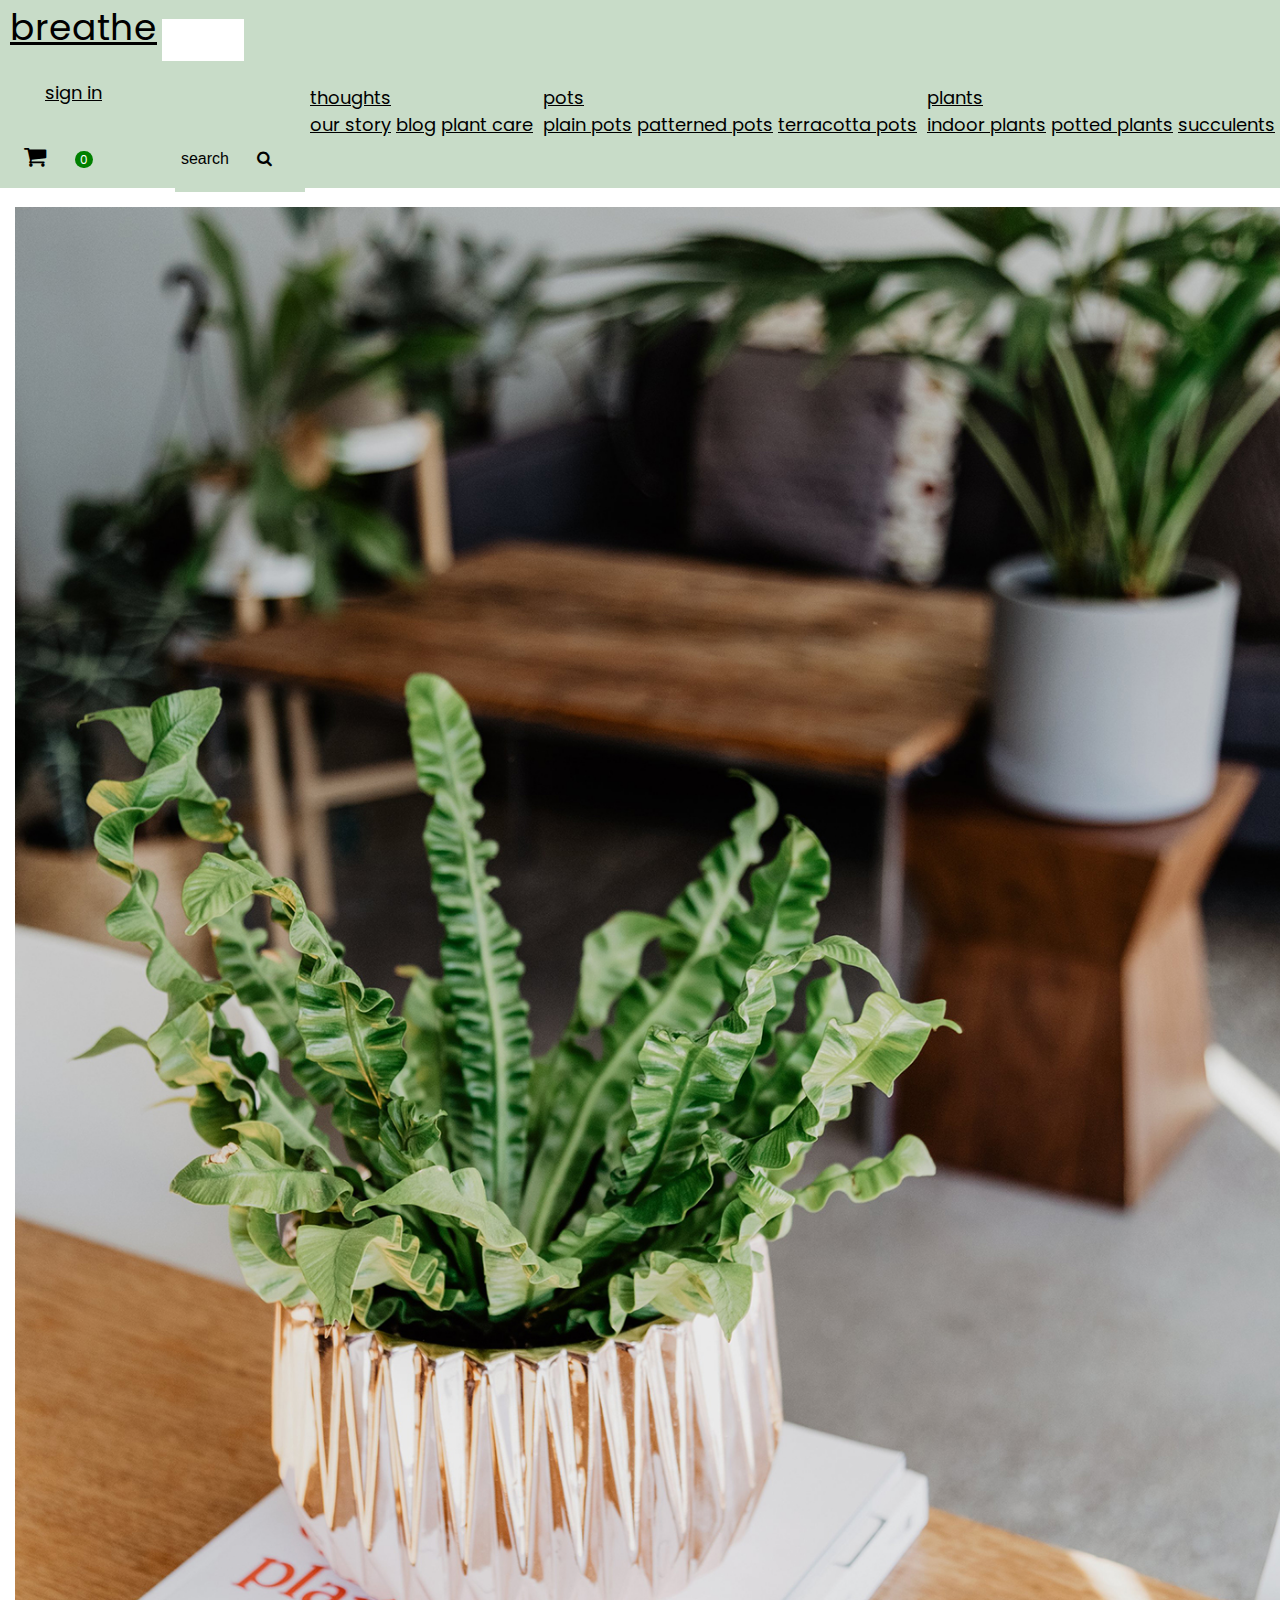
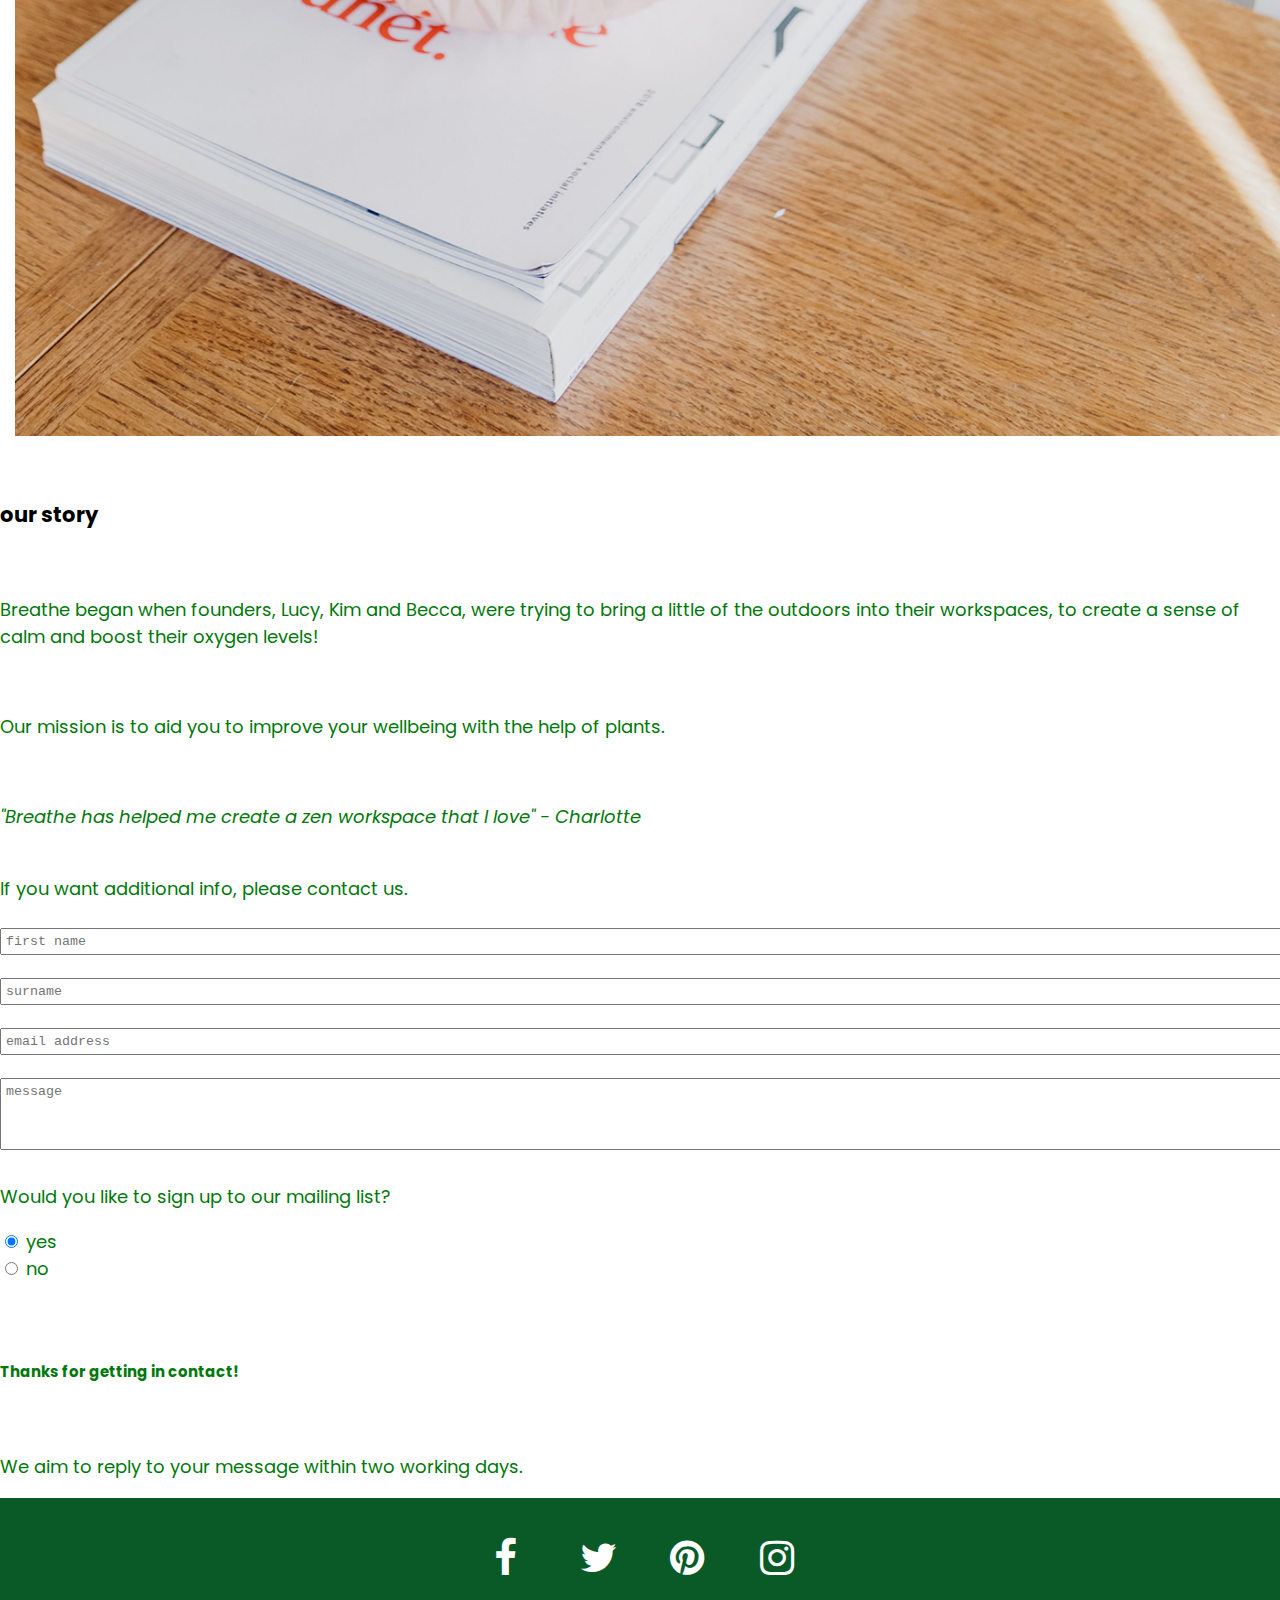
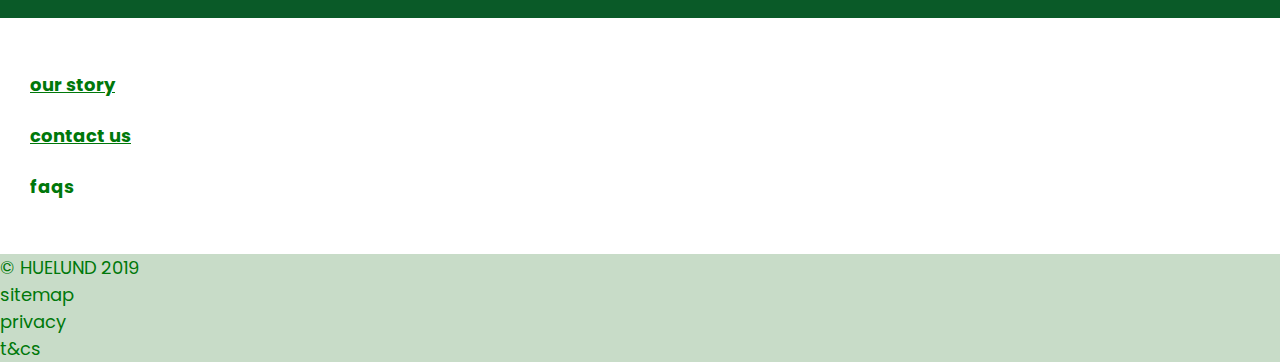
<file: about-page.html>
<!DOCTYPE html>
<html>
<head>
  <title>About page</title>
    <link rel="stylesheet" href="https://stackpath.bootstrapcdn.com/bootstrap/4.4.0/css/bootstrap.min.css" integrity="sha384-SI27wrMjH3ZZ89r4o+fGIJtnzkAnFs3E4qz9DIYioCQ5l9Rd/7UAa8DHcaL8jkWt" crossorigin="anonymous">
    <link rel="stylesheet" type="text/css" href="styles/global.css">
    <link rel="stylesheet" type="text/css" href="styles/about_page.css">
    <link href='https://fonts.googleapis.com/css?family=Poppins' rel='stylesheet'>
  </head>
  <body>
    <nav class="navbar navbar-expand-lg sticky-top">
      <a class="navbar-brand navbar-brand-logo" href="./index.html">breathe</a>
      <button class="navbar-toggler" type="button" data-toggle="collapse" data-target="#navbarNavDropdown" aria-controls="navbarsExampleDefault" aria-expanded="false" aria-label="Toggle navigation">
        <i class="fa fa-bars"></i>
      </button>
      <div class="collapse navbar-collapse" id="navbarNavDropdown">
        <ul class="navbar-nav mr-auto">
          <li class="nav-item dropdown">
            <a class="nav-link dropdown-toggle" href="./catalogue-page.html" id="navbarDropdownMenuLink" role="button" data-toggle="dropdown" aria-haspopup="true" aria-expanded="false" >
          plants<span class="sr-only">(current)</span>
            </a>
              <div class="dropdown-menu" aria-labelledby="navbarDropdownMenuLink">
                <a class="dropdown-item" href="./catalogue-page.html">indoor plants</a>
                <a class="dropdown-item" href="./catalogue-page.html">potted plants</a>
                <a class="dropdown-item" href="./catalogue-page.html">succulents</a>
              </div>
            </li>
            <li class="nav-item dropdown">
              <a class="nav-link dropdown-toggle" href="#" id="navbarDropdownMenuLink" role="button" data-toggle="dropdown" aria-haspopup="true" aria-expanded="false">
                pots
              </a>
              <div class="dropdown-menu" aria-labelledby="navbarDropdownMenuLink">
                <a class="dropdown-item" href="#">plain pots</a>
                <a class="dropdown-item" href="#">patterned pots</a>
                <a class="dropdown-item" href="#">terracotta pots</a>
              </div>
            </li>
            <li class="nav-item dropdown">
              <a class="nav-link dropdown-toggle" href="#" id="navbarDropdownMenuLink" role="button" data-toggle="dropdown" aria-haspopup="true" aria-expanded="false">
                thoughts
              </a>
              <div class="dropdown-menu" aria-labelledby="navbarDropdownMenuLink">
                <a class="dropdown-item" href="./about-page.html">our story</a>
                <a class="dropdown-item" href="./about-page.html">blog</a>
                <a class="dropdown-item" href="./about-page.html">plant care</a>
              </div>
            </li>
          <li class="nav-item">
            <a class="nav-link" href="#">sign in</a>
          </li>
          </ul>
          <div class="dropdown">
            <button onclick="myFunction()" class="dropbtn">search<i class="fa fa-search"></i></button>
            <div id="myDropdown" class="dropdown-content dropdown-menu dropdown-menu-right">
              <input type="text" placeholder="Search.." id="myInput" onkeyup="filterFunction()">
              <a href="./about-page.html">about us</a>
              <a href="./catalogue-page.html">indoor plants</a>
              <a href="./catalogue-page.html">succulents</a>
              <a href="./catalogue-page.html">cactus</a>
              <a href="./catalogue-page.html">spider plant</a>
              <a href="#support">faqs</a>
              <a href="./catalogue-page.html">plants and wellbeing</a>
              <a href="./about-page.html">contact us</a>
              <a href="#">pots</a>
              <a href="./about-page.html">thoughts</a>
              <a href="./index.html">home page</a>
              <a href="./catalogue-page.html">cheap plants</a>
              <a href="#">ceramic pots</a>
              <a href="#">terracotta pots</a>
              <a href="#">delivery</a>
              <a href="./catalogue-page.html">catalogue</a>
              <a href="#">sitemap</a>
            </div>
            </div>
            <i class="fa blacktext" style="font-size:24px">&#xf07a;</i>
              <span class='badge badge-warning' id='lblCartCount'> 0 </span>
      </div>
    </nav>

  <div class="row m-5">
    <div class="col-sm-4">
      <img id="vine_image" src="images/About-Image-02.jpg" alt="potted plant">
    </div>
    <div class="col-sm-4">
      <br>
      <h3 class="blacktext">our story</h3><br>
        <p class="text-justify">
          Breathe began when founders, Lucy, Kim and Becca, were trying to bring a little of the outdoors into their workspaces, to create a sense of calm and boost their oxygen levels!
        </p><br>
        <p class="text-justify">
          Our mission is to aid you to improve your wellbeing with the help of plants.
        </p>
        <br>
        <p class="text-justify"><em>
          "Breathe has helped me create a zen workspace that I love" - Charlotte
        </em></p>
      </div>
      <div class="col-sm-4">
        <p class="">
          <br>
          If you want additional info, please contact us.
        </p>
        <form>
          <textarea rows="1" class="textareainput" placeholder="first name"></textarea>
          <br>
          <textarea rows="1" class="textareainput" placeholder="surname"></textarea>
          <br>
          <textarea rows="1" class="textareainput" placeholder="email address"></textarea>
          <br>
          <textarea rows="4" class="textareainput" placeholder="message"oninput=""></textarea>
          <br>
          <p> Would you like to sign up to our mailing list? </p>
            <input type="radio" name="mailing list" value="yes" checked> yes<br>
            <input type="radio" name="mailing list" value="no"> no<br>
            <br>
          <button type="button" class="btn btn-secondary" data-toggle="modal" data-target="#exampleModal">
            submit
          </button>
        </form>
        <div class="modal" id="exampleModal" tabindex="-1" role="dialog">
          <div class="modal-dialog" role="document">
            <div class="modal-content">
              <div class="modal-header">
                <h5 class="modal-title">Thanks for getting in contact!</h5>
                <button type="button" class="close" data-dismiss="modal" aria-label="Close">
                  <span aria-hidden="true">&times;</span>
                </button>
              </div>
              <div class="modal-body">
                <p>We aim to reply to your message within two working days.</p>
              </div>
            </div>
          </div>
        </div>
      </div>
    </div>

    <div class="contrast d-flex justify-content-center" id="mediaicons">
      <link rel="stylesheet" href="https://cdnjs.cloudflare.com/ajax/libs/font-awesome/4.7.0/css/font-awesome.min.css">
        <a href="https://www.facebook.com" target="_blank" class="fa fa-facebook social-media-icon"></a>
        <a href="https://www.twitter.com" target="_blank" class="fa fa-twitter social-media-icon"></a>
        <a href="https://www.pinterest.com" target="_blank" class="fa fa-pinterest social-media-icon"></a>
        <a href="https://www.instagram.com" target="_blank" class="fa fa-instagram social-media-icon"></a>
    </div>

    <div class="d-flex justify-content-around" id="upperfooter">
      <h4>
        <a class="footer-links" href="./about-page.html"> our story </a>
      </h4>
      <h4>
        <a class="footer-links" href="./about-page.html"> contact us </a>
      </h4>
      <h4>faqs</h4>
    </div>

    <div class="footer d-flex">
      <div class="p-2 flex-grow-1 bd-highlight">&#169; HUELUND 2019</div>
      <div class="p-2 bd-highlight">sitemap</div>
      <div class="p-2 bd-highlight">privacy</div>
      <div class="p-2 bd-highlight">t&cs</div>
    </div>
    <script src="https://code.jquery.com/jquery-3.2.1.slim.min.js" integrity="sha384-KJ3o2DKtIkvYIK3UENzmM7KCkRr/rE9/Qpg6aAZGJwFDMVNA/GpGFF93hXpG5KkN" crossorigin="anonymous"></script>
    <script src="https://cdnjs.cloudflare.com/ajax/libs/popper.js/1.11.0/umd/popper.min.js" integrity="sha384-b/U6ypiBEHpOf/4+1nzFpr53nxSS+GLCkfwBdFNTxtclqqenISfwAzpKaMNFNmj4" crossorigin="anonymous"></script>
    <script src="https://maxcdn.bootstrapcdn.com/bootstrap/4.0.0-beta/js/bootstrap.min.js" integrity="sha384-h0AbiXch4ZDo7tp9hKZ4TsHbi047NrKGLO3SEJAg45jXxnGIfYzk4Si90RDIqNm1" crossorigin="anonymous"></script>
    <script type="text/javascript" src="scripts/script.js"></script>
  </body>
</html>
</file>
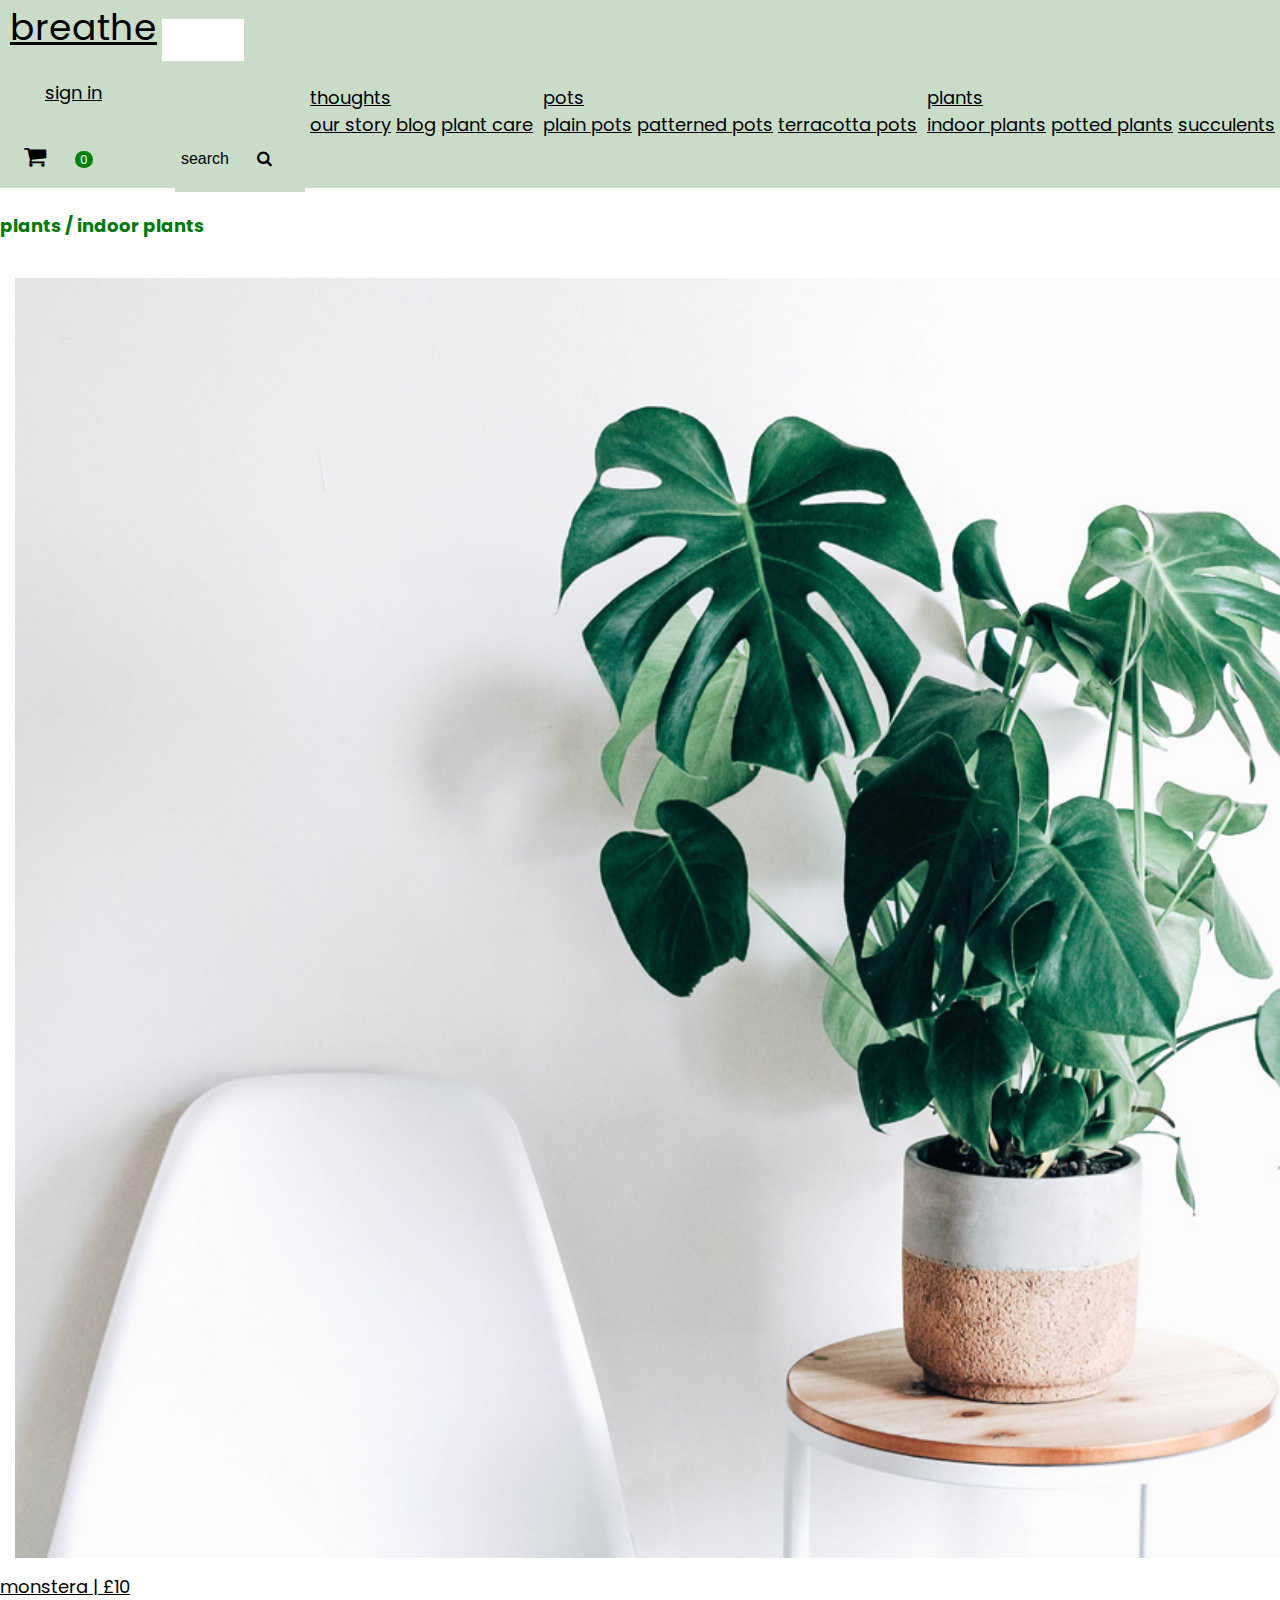
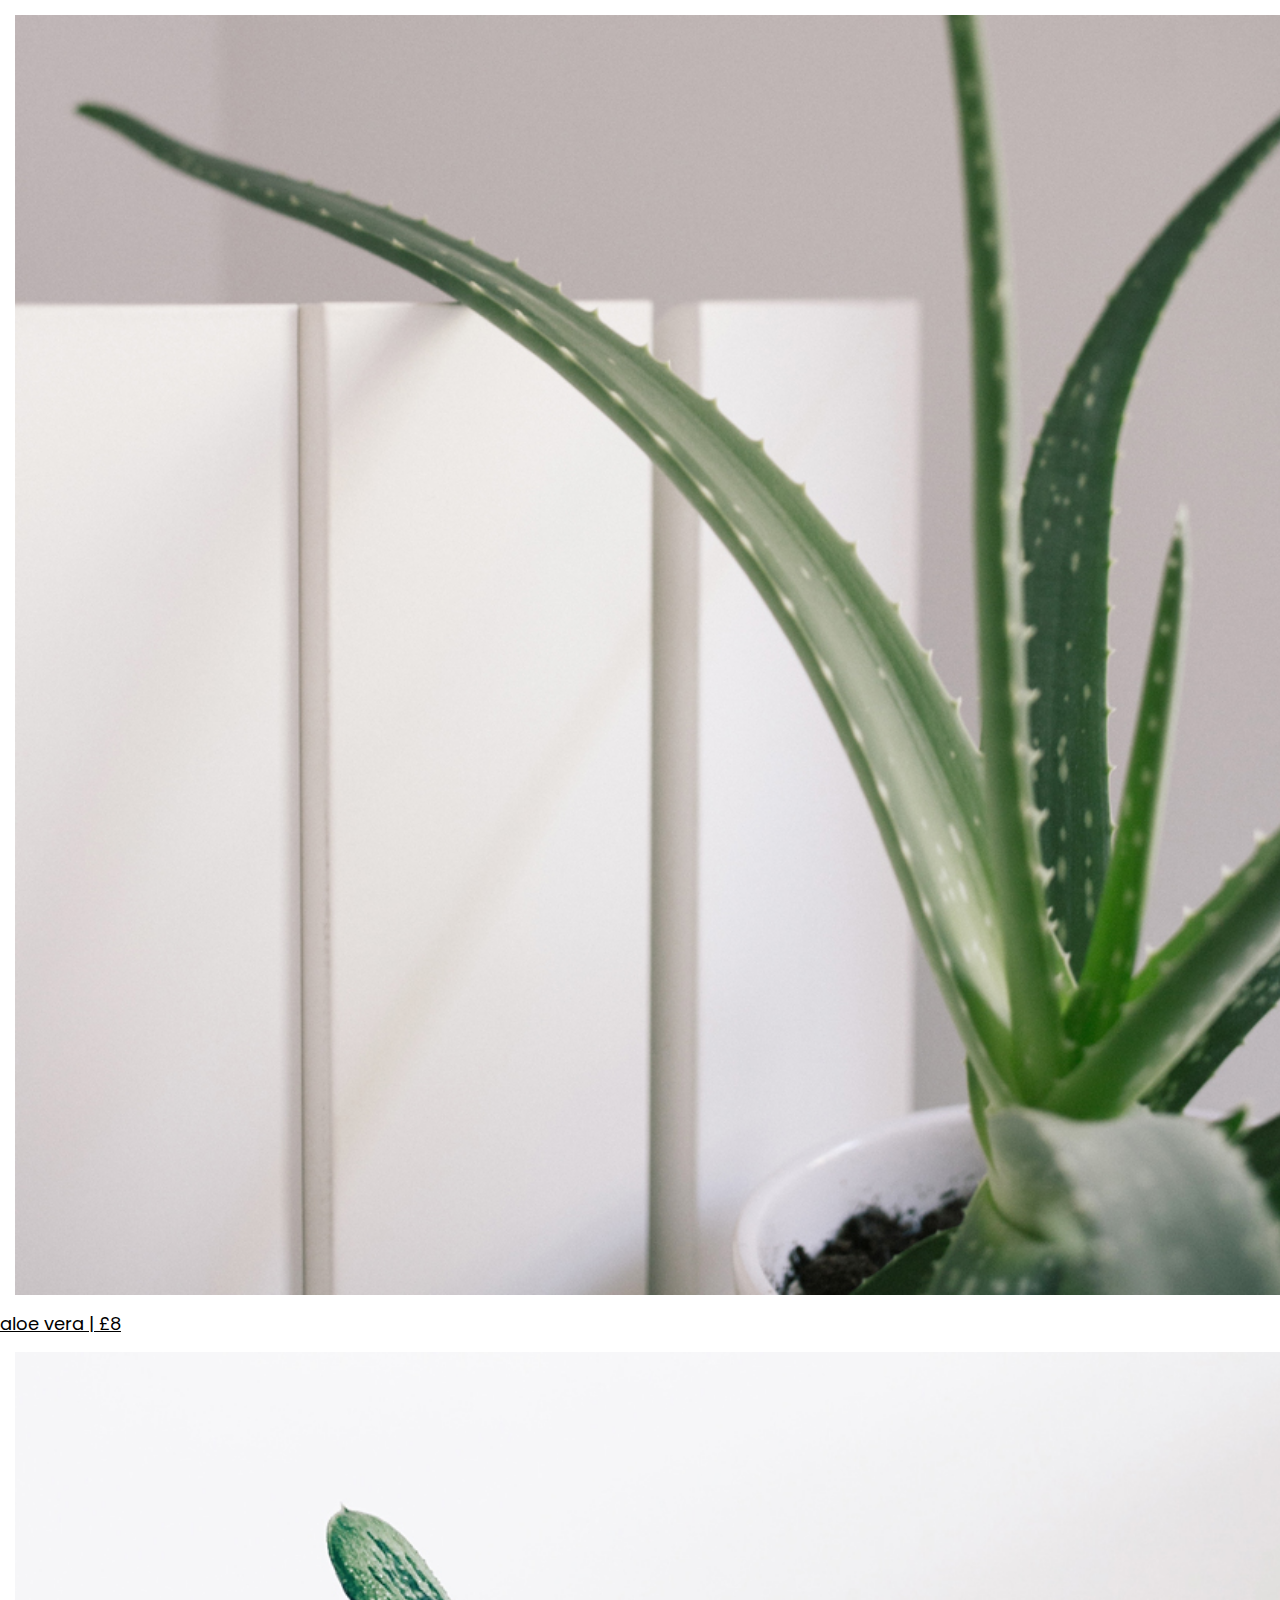
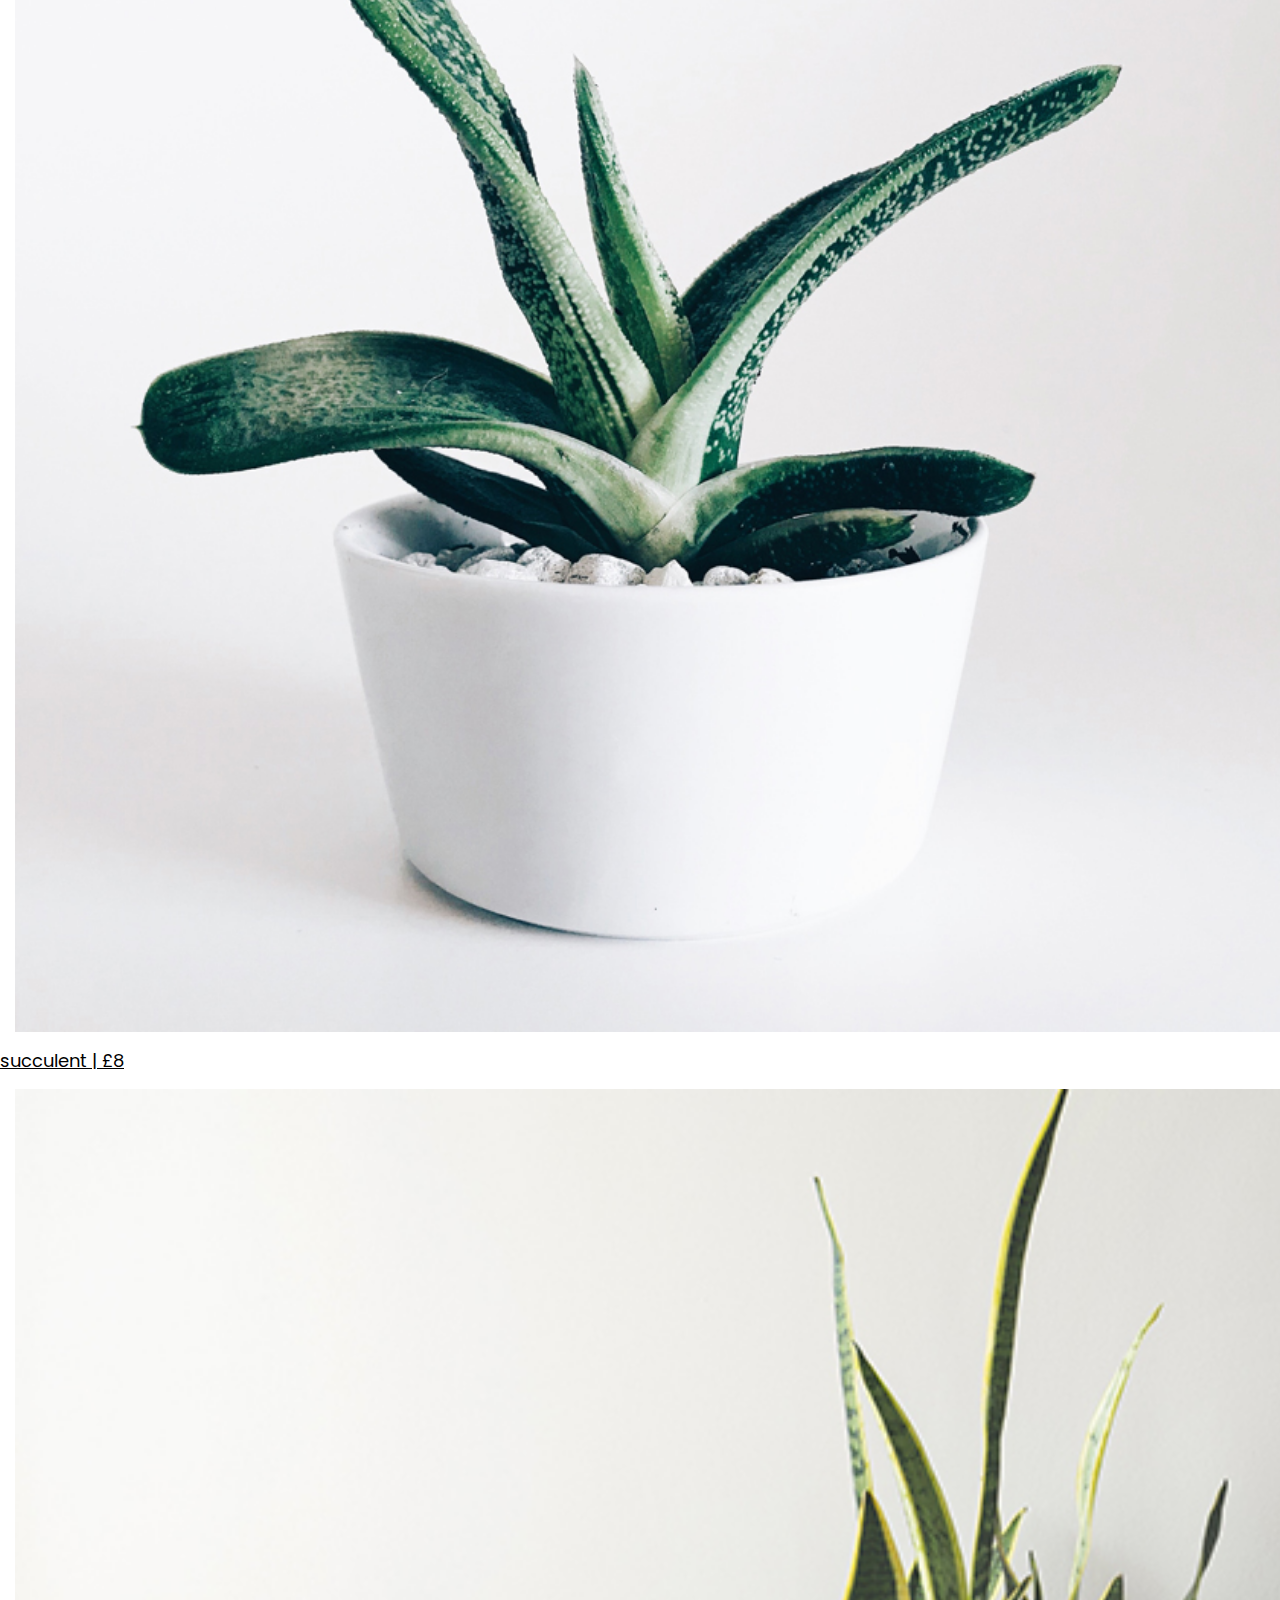
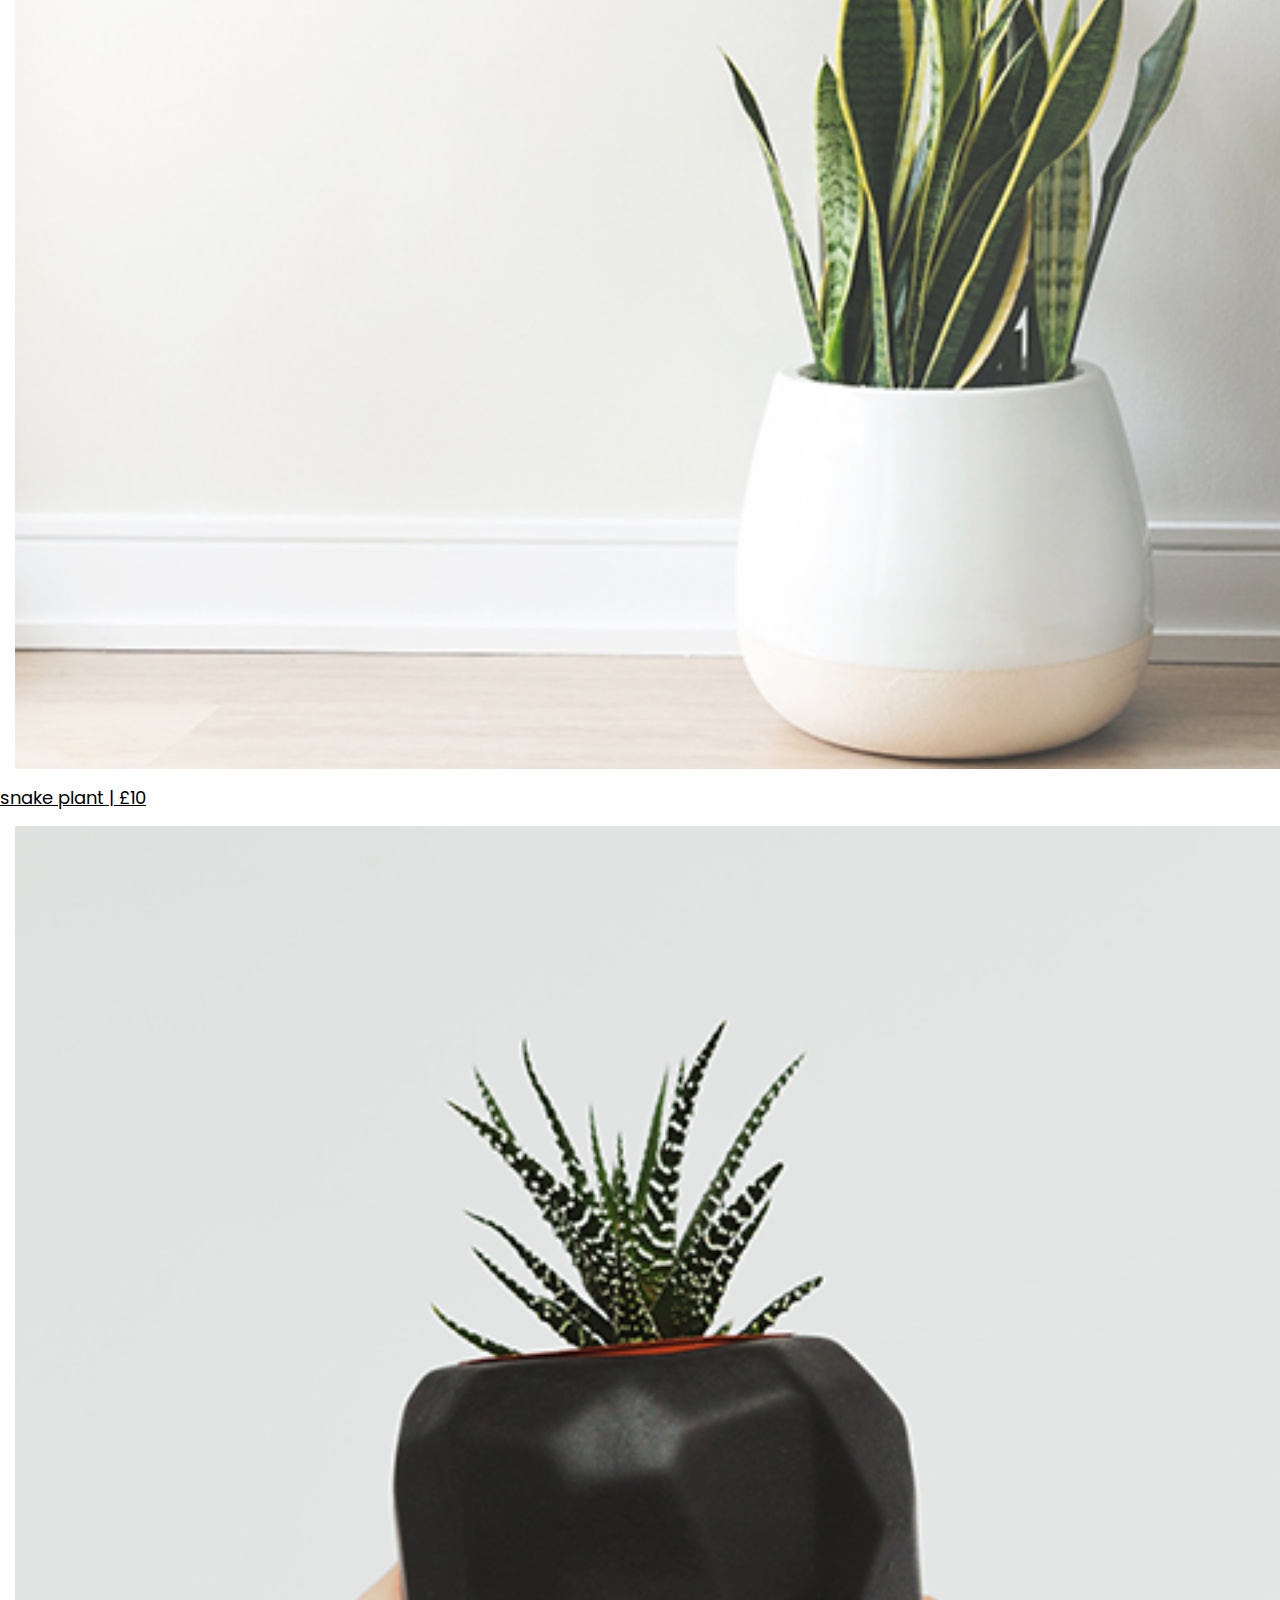
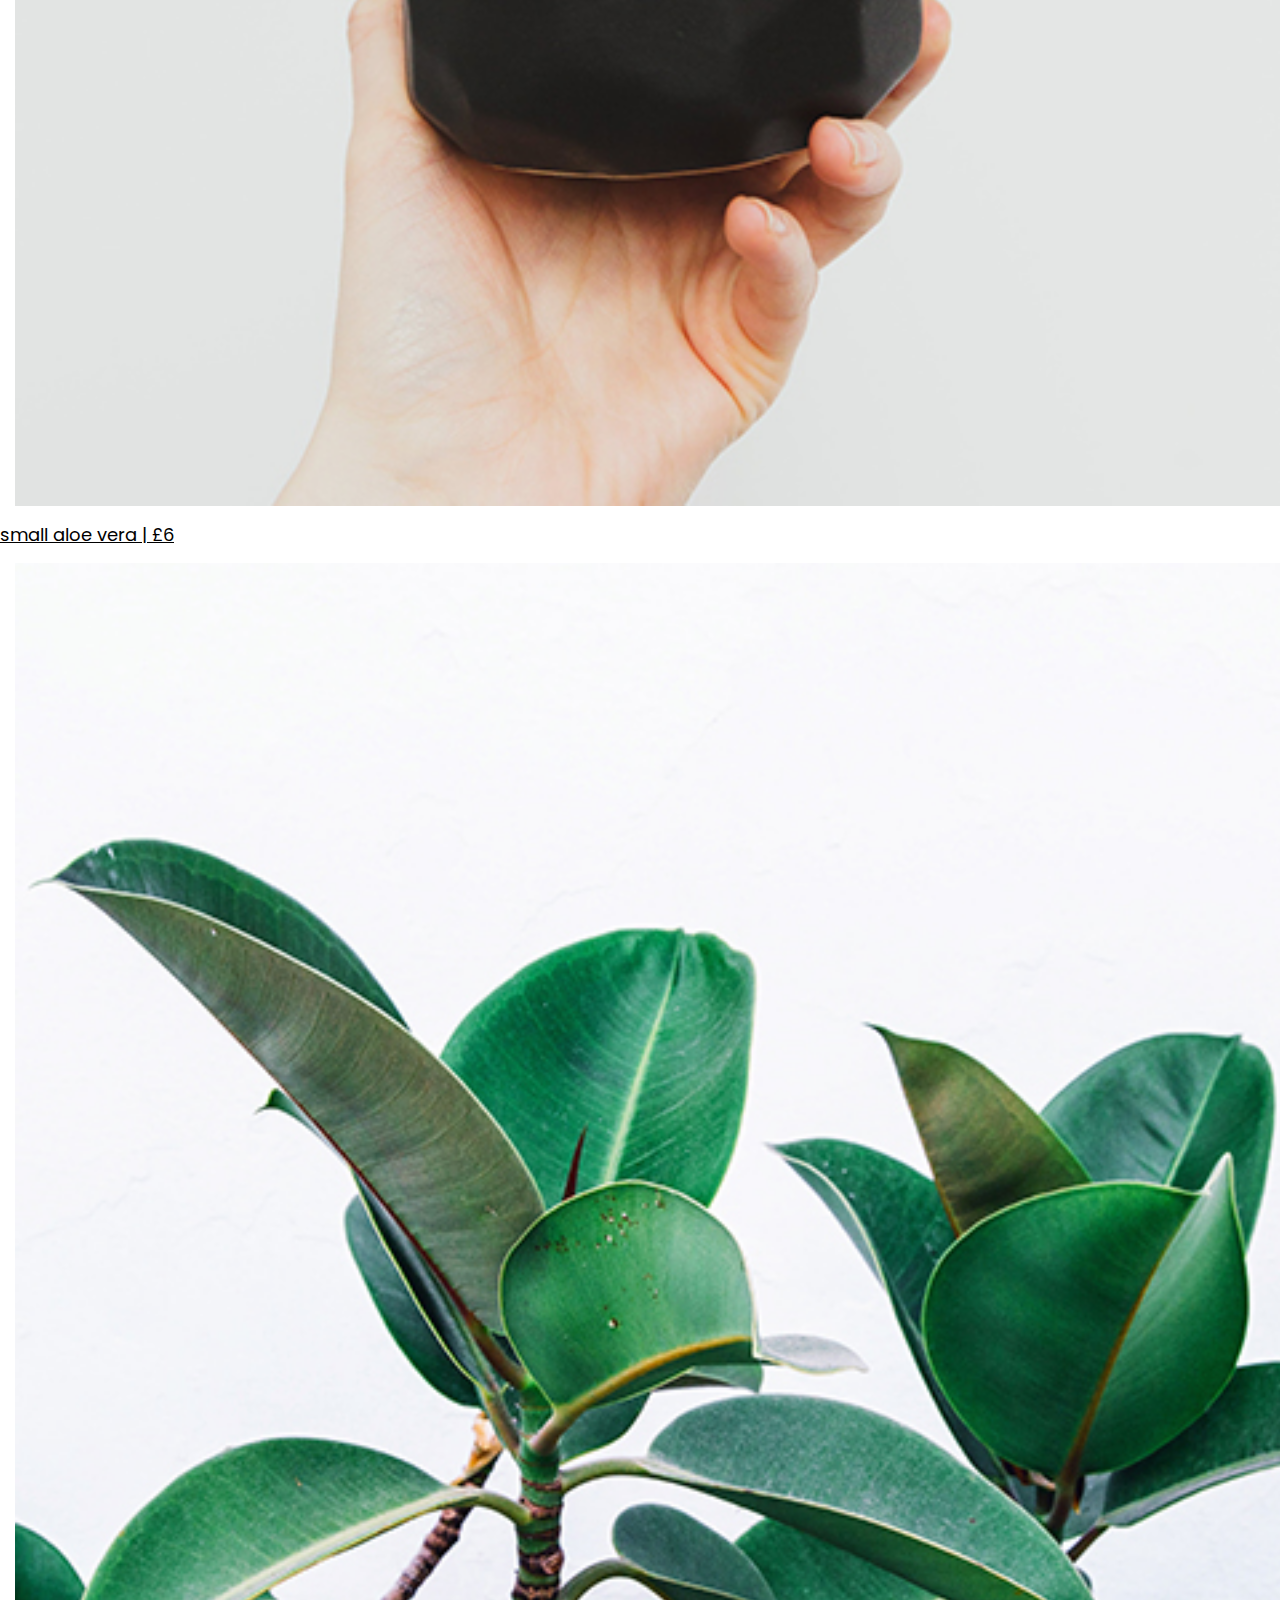
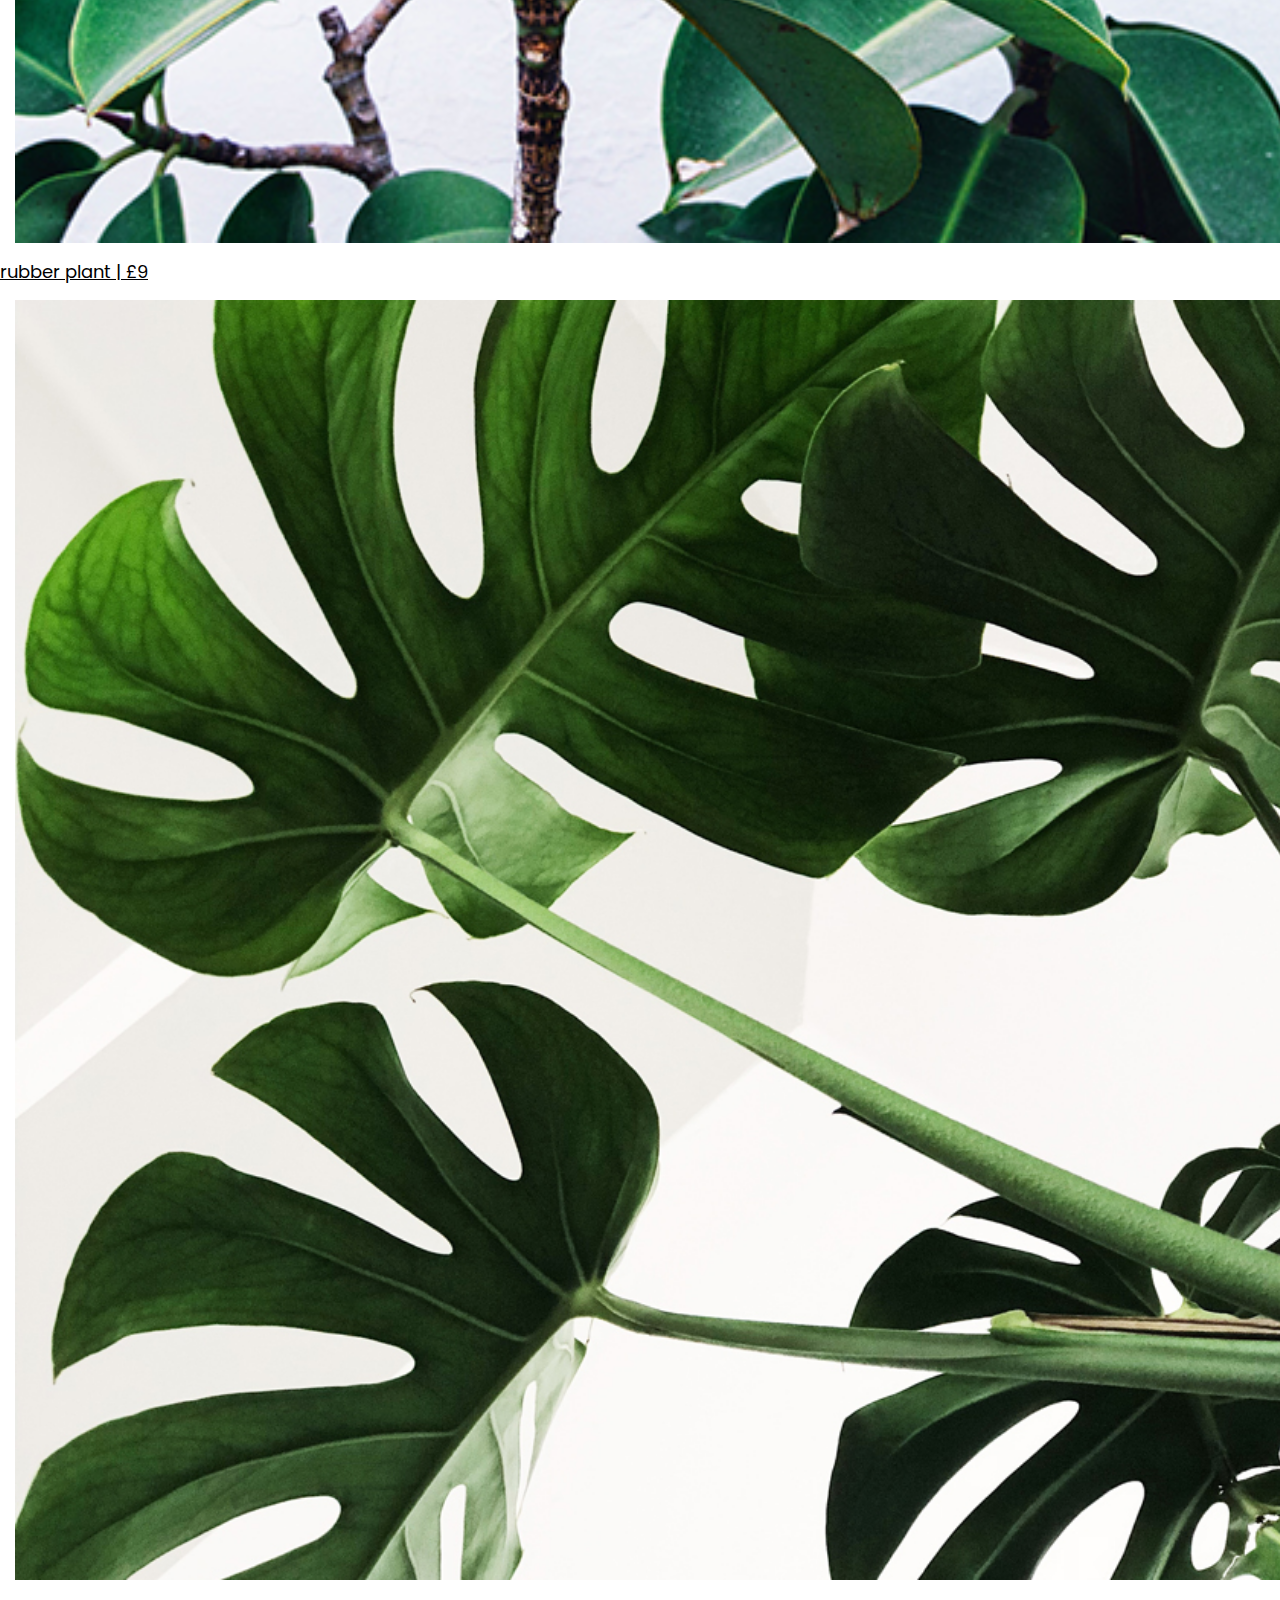
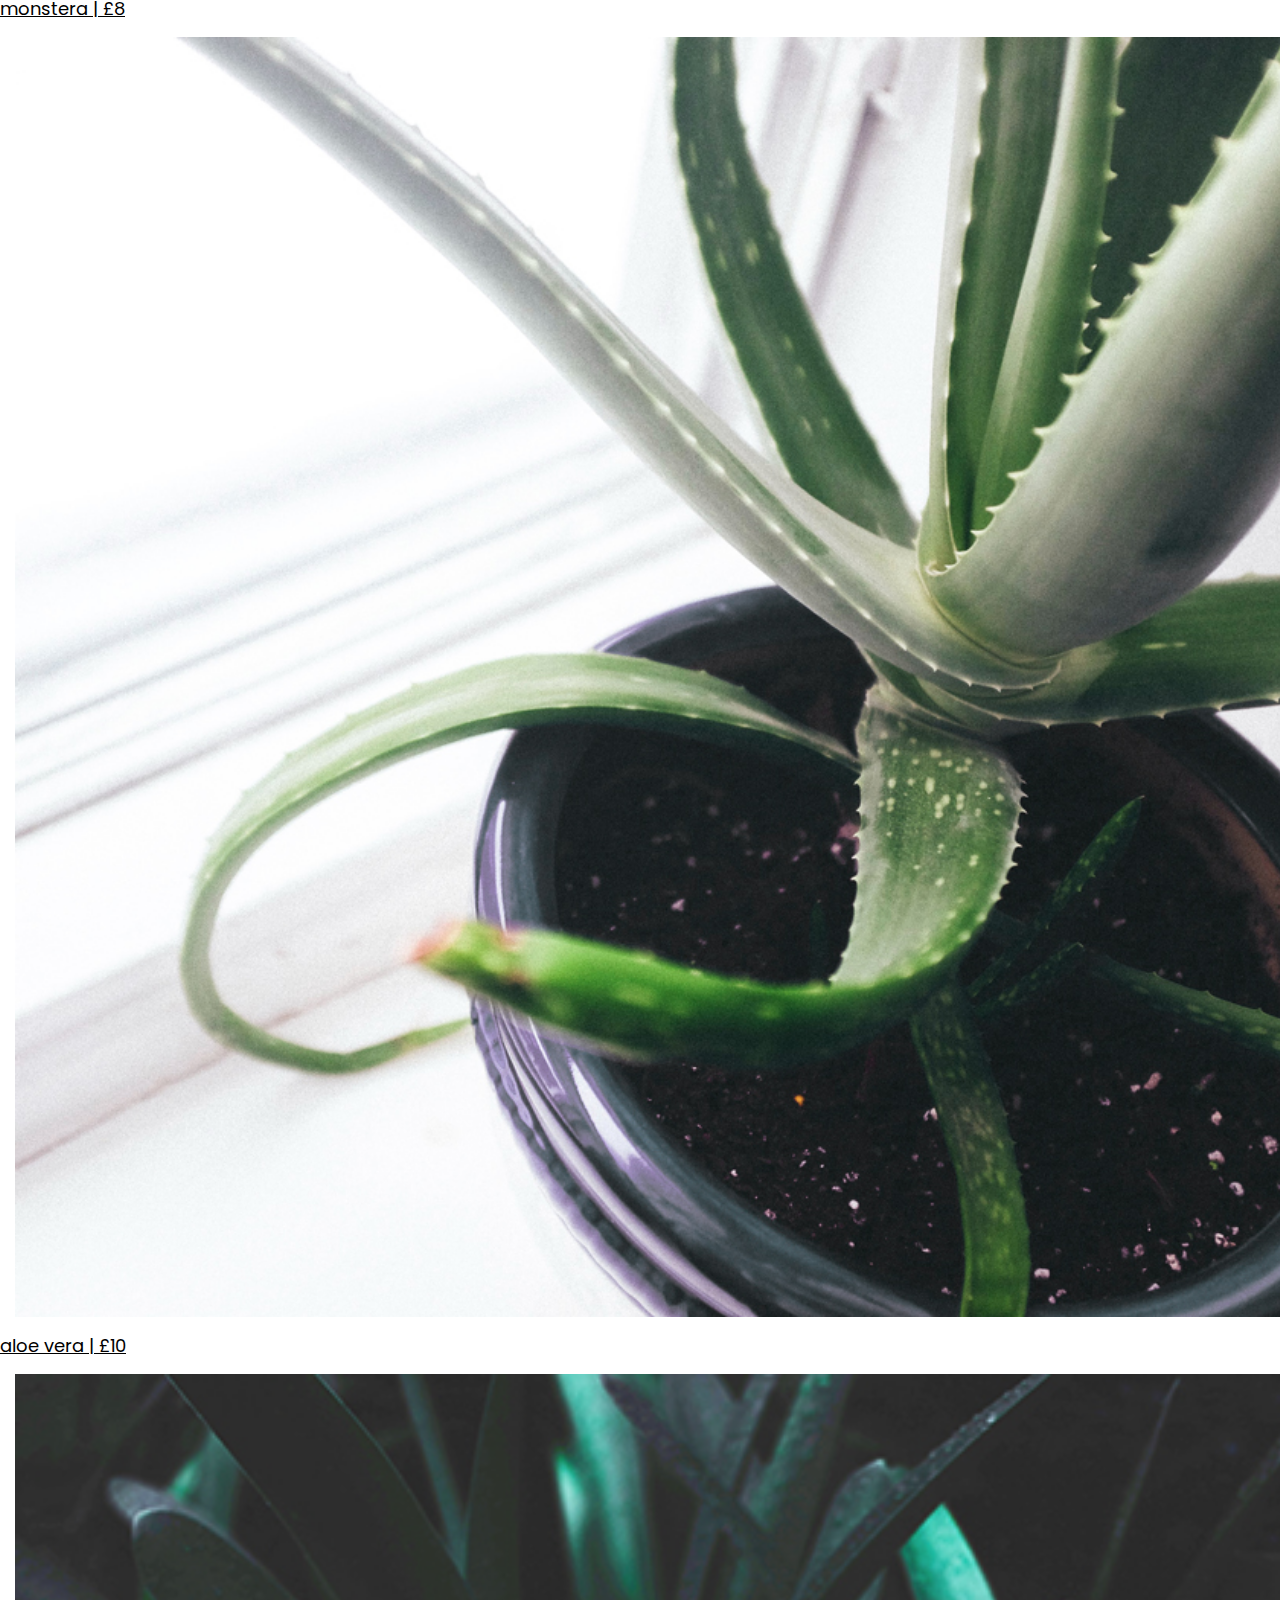
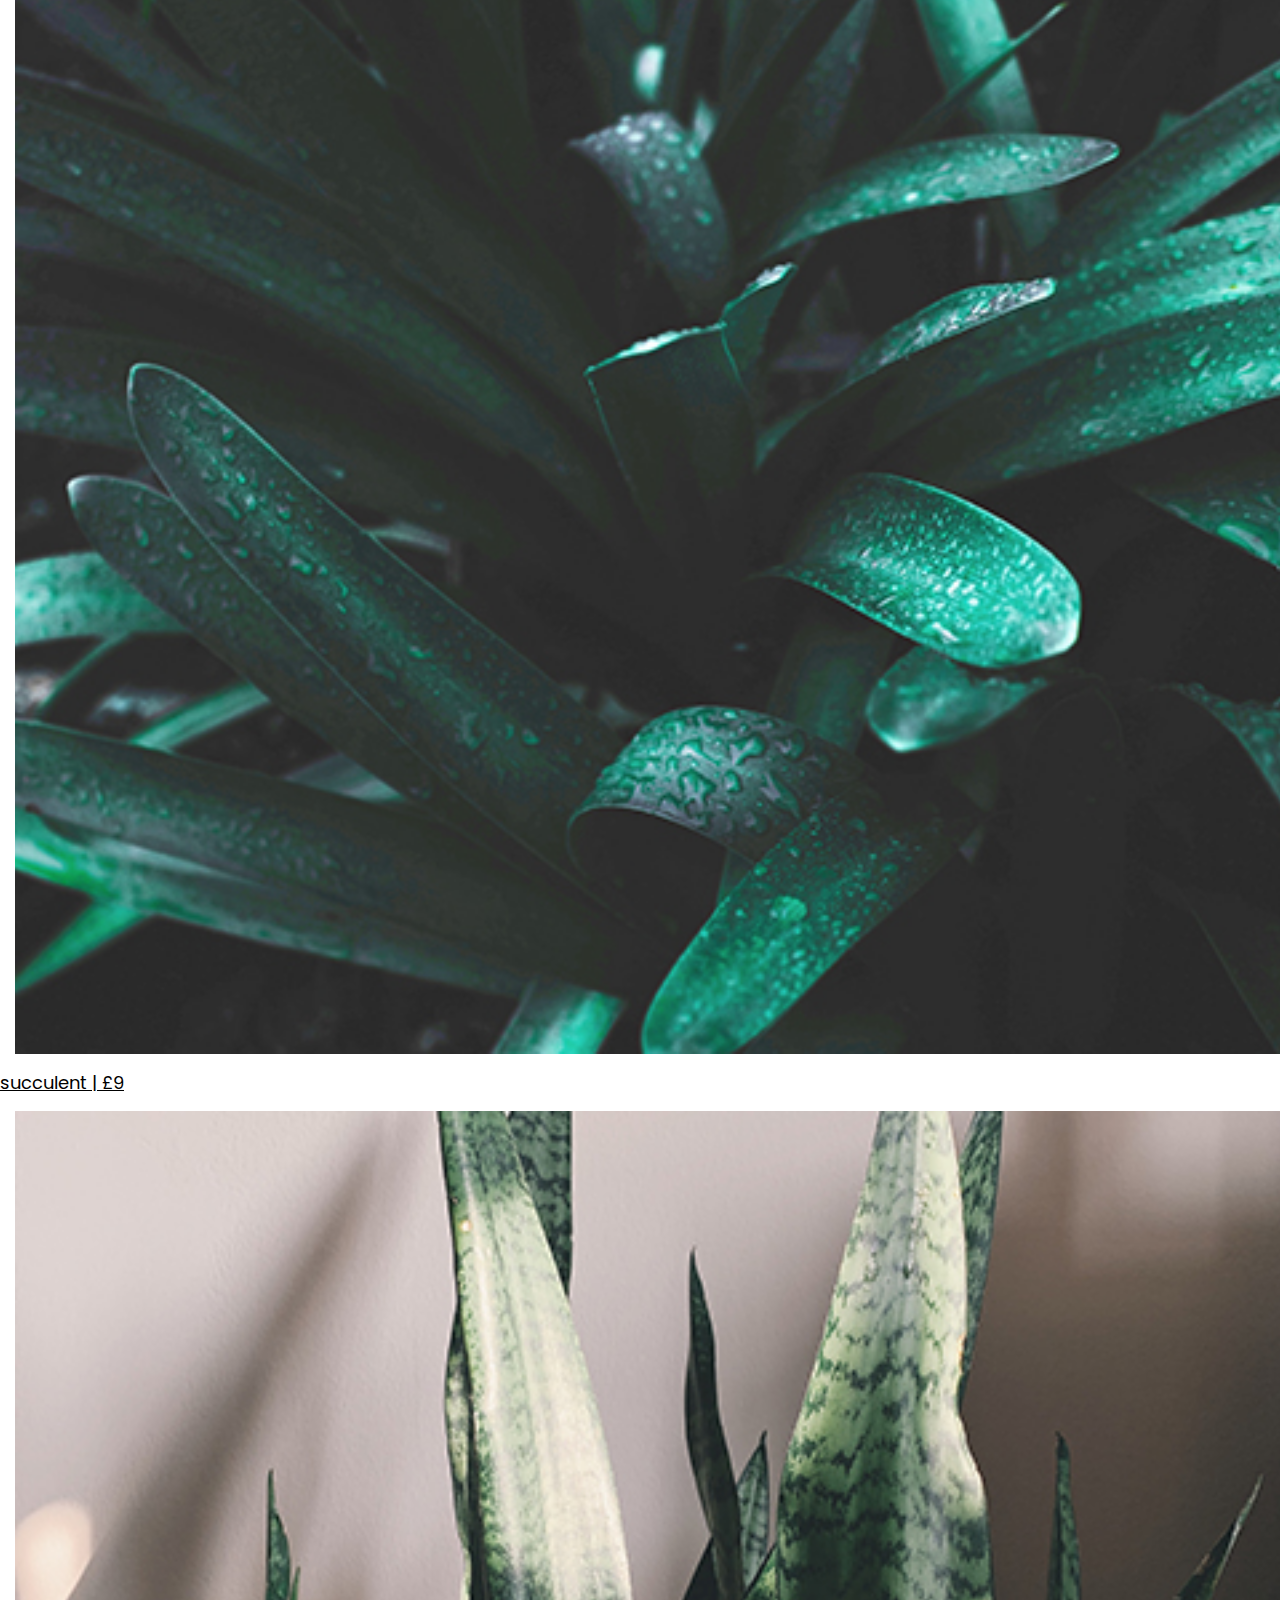
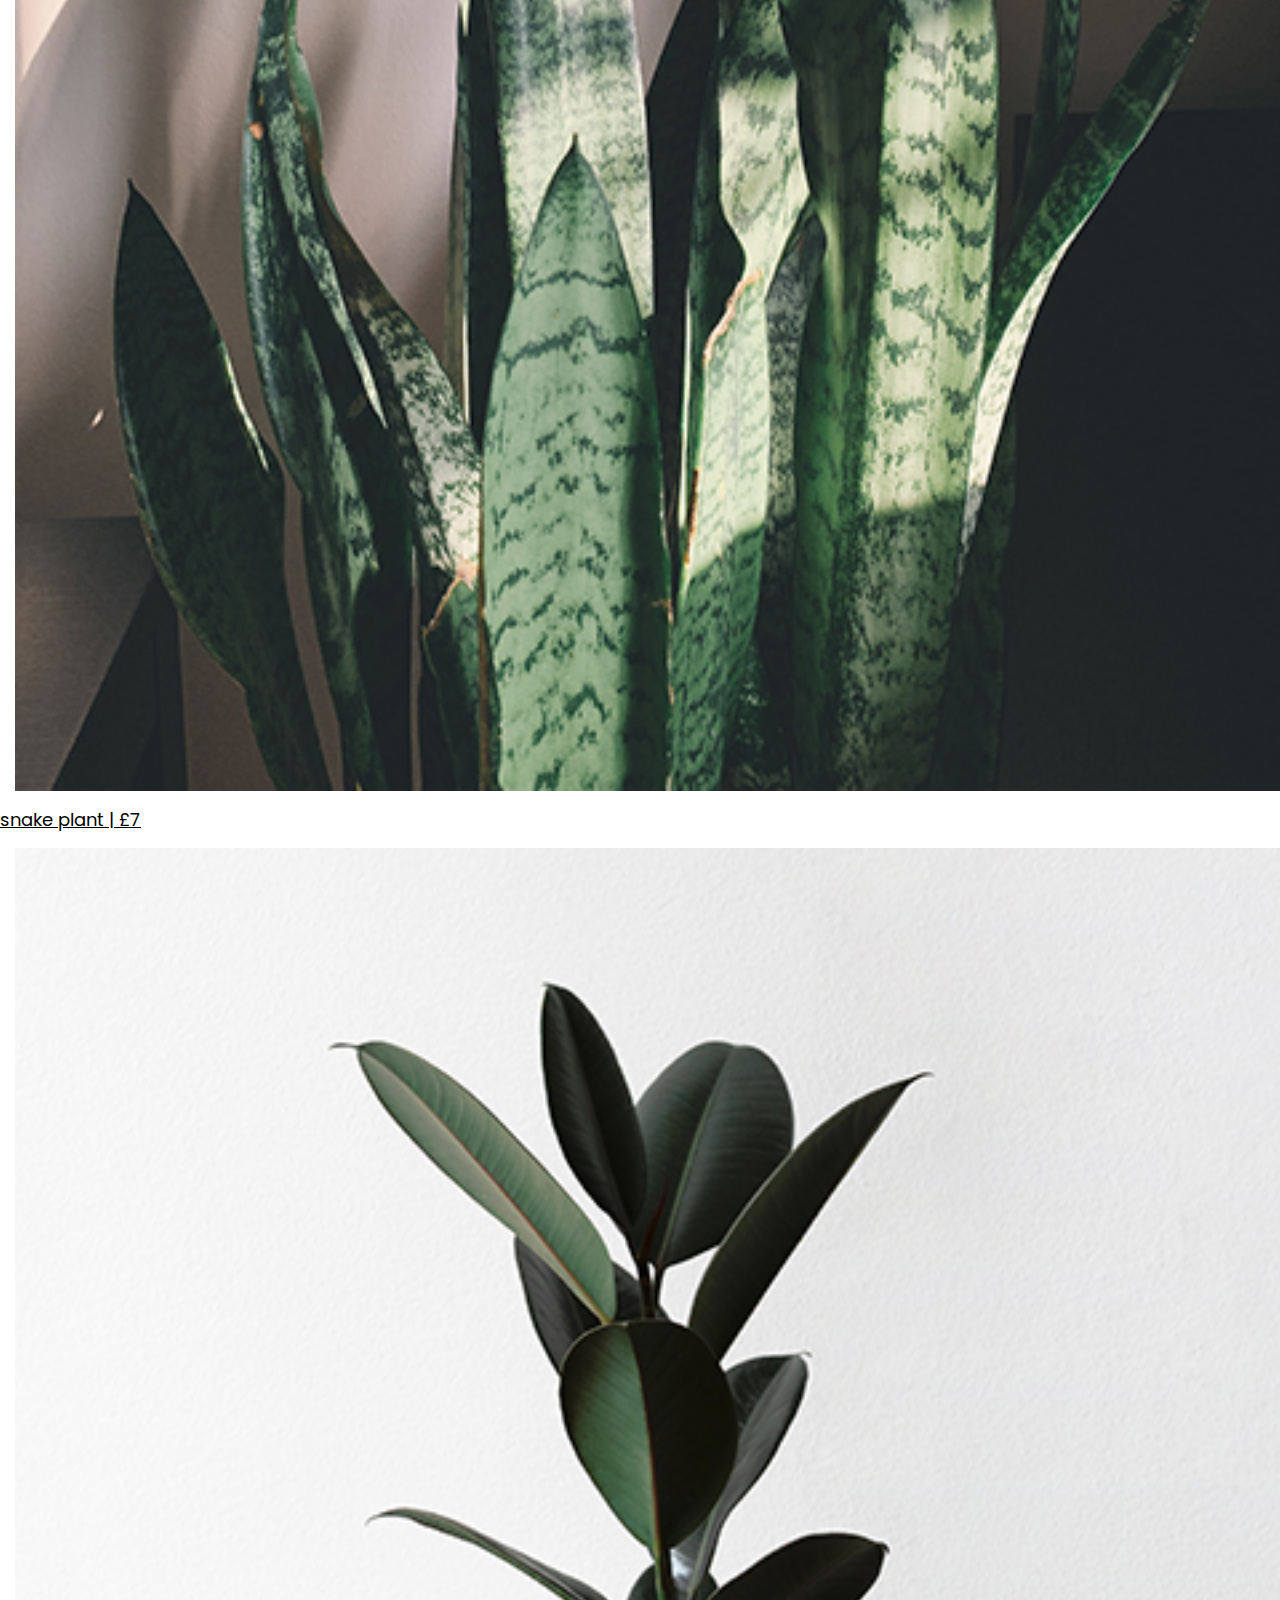
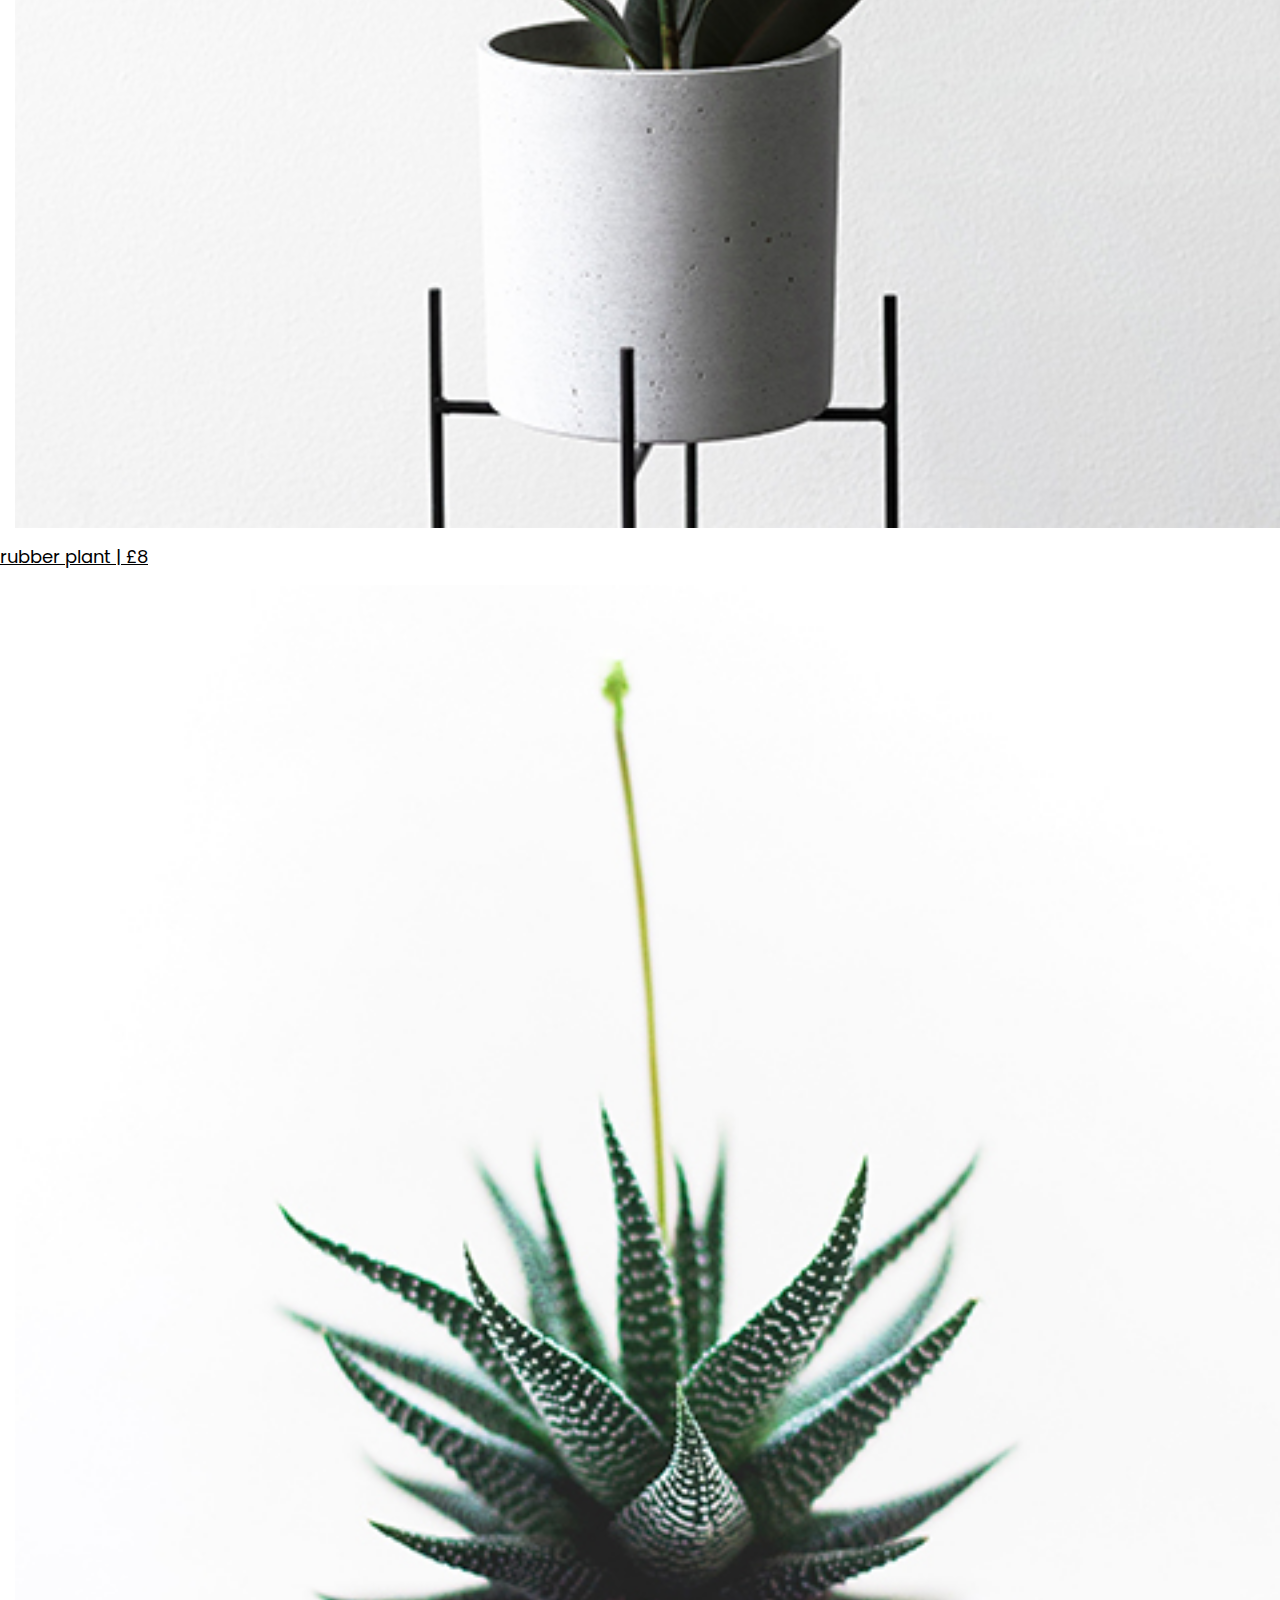
<file: catalogue-page.html>
<!DOCTYPE html>
<html>
  <head>
    <title>Breathe Catalogue Page</title>
    <link rel="stylesheet" href="https://stackpath.bootstrapcdn.com/bootstrap/4.4.0/css/bootstrap.min.css" integrity="sha384-SI27wrMjH3ZZ89r4o+fGIJtnzkAnFs3E4qz9DIYioCQ5l9Rd/7UAa8DHcaL8jkWt" crossorigin="anonymous">
      <link rel="stylesheet" type="text/css" href="styles/global.css">
      <link href='https://fonts.googleapis.com/css?family=Poppins' rel='stylesheet'>
    </head>
    <body>
      <nav class="navbar navbar-expand-lg sticky-top">
        <a class="navbar-brand navbar-brand-logo" href="./index.html">breathe</a>
        <button class="navbar-toggler" type="button" data-toggle="collapse" data-target="#navbarNavDropdown" aria-controls="navbarsExampleDefault" aria-expanded="false" aria-label="Toggle navigation">
          <i class="fa fa-bars"></i>
        </button>
        <div class="collapse navbar-collapse" id="navbarNavDropdown">
          <ul class="navbar-nav mr-auto">
            <li class="nav-item dropdown">
              <a class="nav-link dropdown-toggle" href="./catalogue-page.html" id="navbarDropdownMenuLink" role="button" data-toggle="dropdown" aria-haspopup="true" aria-expanded="false" >
            plants<span class="sr-only">(current)</span>
              </a>
                <div class="dropdown-menu" aria-labelledby="navbarDropdownMenuLink">
                  <a class="dropdown-item" href="./catalogue-page.html">indoor plants</a>
                  <a class="dropdown-item" href="./catalogue-page.html">potted plants</a>
                  <a class="dropdown-item" href="./catalogue-page.html">succulents</a>
                </div>
              </li>
              <li class="nav-item dropdown">
                <a class="nav-link dropdown-toggle" href="#" id="navbarDropdownMenuLink" role="button" data-toggle="dropdown" aria-haspopup="true" aria-expanded="false">
                  pots
                </a>
                <div class="dropdown-menu" aria-labelledby="navbarDropdownMenuLink">
                  <a class="dropdown-item" href="#">plain pots</a>
                  <a class="dropdown-item" href="#">patterned pots</a>
                  <a class="dropdown-item" href="#">terracotta pots</a>
                </div>
              </li>
              <li class="nav-item dropdown">
                <a class="nav-link dropdown-toggle" href="#" id="navbarDropdownMenuLink" role="button" data-toggle="dropdown" aria-haspopup="true" aria-expanded="false">
                  thoughts
                </a>
                <div class="dropdown-menu" aria-labelledby="navbarDropdownMenuLink">
                  <a class="dropdown-item" href="./about-page.html">our story</a>
                  <a class="dropdown-item" href="./about-page.html">blog</a>
                  <a class="dropdown-item" href="./about-page.html">plant care</a>
                </div>
              </li>
            <li class="nav-item">
              <a class="nav-link" href="#">sign in</a>
            </li>
            </ul>
            <div class="dropdown">
              <button onclick="myFunction()" class="dropbtn">search<i class="fa fa-search"></i></button>
              <div id="myDropdown" class="dropdown-content dropdown-menu dropdown-menu-right">
                <input type="text" placeholder="Search.." id="myInput" onkeyup="filterFunction()">
                <a href="./about-page.html">about us</a>
                <a href="./catalogue-page.html">indoor plants</a>
                <a href="./catalogue-page.html">succulents</a>
                <a href="./catalogue-page.html">cactus</a>
                <a href="./catalogue-page.html">spider plant</a>
                <a href="#support">faqs</a>
                <a href="./catalogue-page.html">plants and wellbeing</a>
                <a href="./about-page.html">contact us</a>
                <a href="#">pots</a>
                <a href="./about-page.html">thoughts</a>
                <a href="./index.html">home page</a>
                <a href="./catalogue-page.html">cheap plants</a>
                <a href="#">ceramic pots</a>
                <a href="#">terracotta pots</a>
                <a href="#">delivery</a>
                <a href="./catalogue-page.html">catalogue</a>
                <a href="#">sitemap</a>
              </div>
              </div>
              <i class="fa blacktext" style="font-size:24px">&#xf07a;</i>
                <span class='badge badge-warning' id='lblCartCount'> 0 </span>
        </div>
      </nav>



    <div class="m-5">
      <h4>plants / indoor plants</h4>
    </div>

    <div class="row m-5">
      <div class="col-sm d-flex justify-content-center">
          <div class="row imgswap">
            <div class="imgswap">
                        <div class="col-sm d-flex justify-content-center">
                <a href="./product-page.html"><img src="images/Product-01a-Monstera.jpeg" alt="monstera" width="100%"><img src="images/Product-01b-Monstera.jpeg" class="img-top" alt="monstera" width="100%"></a>
          </div>
            <div class="col-sm-12 d-flex justify-content-center">
              <a href="./product-page.html">monstera | £10</a>
            </div>
          </div>
        </div>
      </div>


        <div class="col-sm d-flex justify-content-center">
          <div class="row imgswap">
            <div class="col-sm d-flex justify-content-center">
              <a href="./product-page.html"><img src="images/Product-02a-Aloe-Vera.jpeg" alt="aloe vera" width="100%"><img src="images/Product-02b-Aloe-Vera.jpeg" class="img-top" alt="aloe vera" width="100%"></a>
           </div>
              <div class="col-sm d-flex justify-content-center">
                <a href="./product-page.html">aloe vera | £8</a>
              </div>
            </div>
          </div>
          <div class="col-sm d-flex justify-content-center">
              <div class="row imgswap">
                <div class="col-sm-12 d-flex justify-content-center">
                  <a href="./product-page.html"><img src="images/Product-03a-Succulent.jpeg" alt="succulent" width="100%"><img src="images/Product-03b-Succulent.jpeg" class="img-top" alt="succulent" width="100%"></a>
                </div>
                <div class="col-sm-12 d-flex justify-content-center">
                <a href="./product-page.html">succulent | £8</a>
                </div>
              </div>
          </div>
      </div>

      <div class="row m-5">
        <div class="col-sm d-flex justify-content-center">
            <div class="row imgswap">
              <div class="col-sm-12 d-flex justify-content-center">
                <a href="./product-page.html"><img src="images/Product-04a-Snake-Plant.jpeg" alt="snake plant" width="100%"><img src="images/Product-04b-Snake-Plant.jpeg" class="img-top" alt="snake plant" width="100%"></a>
              </div>
              <div class="col-sm-12 d-flex justify-content-center">
              <a href="./product-page.html">snake plant | £10</a>
              </div>
            </div>
        </div>
          <div class="col-sm d-flex justify-content-center">
            <div class="row imgswap">
              <div class="col-sm-12 d-flex justify-content-center">
                <a href="./product-page.html"><img src="images/Product-05b-Aloe-Vera.jpeg" alt="aloe vera" width="100%"><img src="images/Product-05a-Aloe-Vera.jpeg" class="img-top" alt="aloe vera" width="100%"></a>
              </div>
                <div class="col-sm d-flex justify-content-center">
                  <a href="./product-page.html">small aloe vera | £6</a>
                </div>
              </div>
            </div>
            <div class="col-sm d-flex justify-content-center">
                <div class="row imgswap">
                  <div class="col-sm-12 d-flex justify-content-center">
                    <a href="./product-page.html"><img src="images/Product-06a-Rubber-Plant.jpeg" alt="rubber plant" width="100%"><img src="images/Product-06b-Rubber-Plant.jpeg" class="img-top" alt="rubber plant" width="100%"></a>
                  </div>
                  <div class="col-sm-12 d-flex justify-content-center">
                  <a href="./product-page.html">rubber plant | £9</a>
                  </div>
                </div>
            </div>
        </div>

        <div class="row m-5">
          <div class="col-sm d-flex justify-content-center">
              <div class="row imgswap">
                <div class="imgswap">
                            <div class="col-sm d-flex justify-content-center">
                    <a href="./product-page.html"><img src="images/Product-01b-Monstera.jpeg" alt="monstera" width="100%"><img src="images/Product-01a-Monstera.jpeg" class="img-top" alt="monstera" width="100%"></a>
              </div>
                <div class="col-sm-12 d-flex justify-content-center">
                  <a href="./product-page.html">monstera | £8</a>
                </div>
              </div>
            </div>
          </div>


            <div class="col-sm d-flex justify-content-center">
              <div class="row imgswap">
                <div class="col-sm d-flex justify-content-center">
                  <a href="./product-page.html"><img src="images/Product-02b-Aloe-Vera.jpeg" alt="aloe vera" width="100%"><img src="images/Product-02a-Aloe-Vera.jpeg" class="img-top" alt="aloe vera" width="100%"></a>
               </div>
                  <div class="col-sm d-flex justify-content-center">
                    <a href="./product-page.html">aloe vera | £10</a>
                  </div>
                </div>
              </div>
              <div class="col-sm d-flex justify-content-center">
                  <div class="row imgswap">
                    <div class="col-sm-12 d-flex justify-content-center">
                      <a href="./product-page.html"><img src="images/Product-03b-Succulent.jpeg" alt="succulent" width="100%"><img src="images/Product-03a-Succulent.jpeg" class="img-top" alt="succulent" width="100%"></a>
                    </div>
                    <div class="col-sm-12 d-flex justify-content-center">
                    <a href="./product-page.html">succulent | £9</a>
                    </div>
                  </div>
              </div>
          </div>

          <div class="row m-5">
            <div class="col-sm d-flex justify-content-center">
                <div class="row imgswap">
                  <div class="col-sm-12 d-flex justify-content-center">
                    <a href="./product-page.html"><img src="images/Product-04b-Snake-Plant.jpeg" alt="snake plant" width="100%"><img src="images/Product-04a-Snake-Plant.jpeg" class="img-top" alt="snake plant" width="100%"></a>
                  </div>
                  <div class="col-sm-12 d-flex justify-content-center">
                  <a href="./product-page.html">snake plant | £7</a>
                  </div>
                </div>
            </div>
              <div class="col-sm d-flex justify-content-center">
                <div class="row imgswap">
                  <div class="col-sm-12 d-flex justify-content-center">
                    <a href="./product-page.html"><img src="images/Product-06b-Rubber-Plant.jpeg" alt="rubber plant" width="100%"><img src="images/Product-06a-Rubber-Plant.jpeg" class="img-top" alt="rubber plant" width="100%"></a>
                  </div>
                    <div class="col-sm d-flex justify-content-center">
                      <a href="./product-page.html">rubber plant | £8</a>
                    </div>
                  </div>
                </div>
                <div class="col-sm d-flex justify-content-center">
                    <div class="row imgswap">
                      <div class="col-sm-12 d-flex justify-content-center">
                        <a href="./product-page.html"><img src="images/Product-05a-Aloe-Vera.jpeg" alt="aloe vera" width="100%"><img src="images/Product-05b-Aloe-Vera.jpeg" class="img-top" alt="aloe vera" width="100%"></a>
                      </div>
                      <div class="col-sm-12 d-flex justify-content-center">
                      <a href="./product-page.html">small aloe vera | £5</a>
                      </div>
                    </div>
                </div>
            </div>
            </div>



  <div class="contrast d-flex justify-content-center" id="mediaicons">
    <link rel="stylesheet" href="https://cdnjs.cloudflare.com/ajax/libs/font-awesome/4.7.0/css/font-awesome.min.css">
      <a href="https://www.facebook.com" target="_blank" class="fa fa-facebook social-media-icon"></a>
      <a href="https://www.twitter.com" target="_blank" class="fa fa-twitter social-media-icon"></a>
      <a href="https://www.pinterest.com" target="_blank" class="fa fa-pinterest social-media-icon"></a>
      <a href="https://www.instagram.com" target="_blank" class="fa fa-instagram social-media-icon"></a>
  </div>

  <div class="d-flex justify-content-around" id="upperfooter">
    <h4>
      <a class="footer-links" href="./about-page.html"> our story </a>
    </h4>
    <h4>
      <a class="footer-links" href="./about-page.html"> contact us </a>
    </h4>
    <h4>faqs</h4>
  </div>

  <div class="footer d-flex">
    <div class="p-2 flex-grow-1 bd-highlight">&#169; HUELUND 2019</div>
    <div class="p-2 bd-highlight">sitemap</div>
    <div class="p-2 bd-highlight">privacy</div>
    <div class="p-2 bd-highlight">t&cs</div>
  </div>
  <script src="https://code.jquery.com/jquery-3.2.1.slim.min.js" integrity="sha384-KJ3o2DKtIkvYIK3UENzmM7KCkRr/rE9/Qpg6aAZGJwFDMVNA/GpGFF93hXpG5KkN" crossorigin="anonymous"></script>
  <script src="https://cdnjs.cloudflare.com/ajax/libs/popper.js/1.11.0/umd/popper.min.js" integrity="sha384-b/U6ypiBEHpOf/4+1nzFpr53nxSS+GLCkfwBdFNTxtclqqenISfwAzpKaMNFNmj4" crossorigin="anonymous"></script>
  <script src="https://maxcdn.bootstrapcdn.com/bootstrap/4.0.0-beta/js/bootstrap.min.js" integrity="sha384-h0AbiXch4ZDo7tp9hKZ4TsHbi047NrKGLO3SEJAg45jXxnGIfYzk4Si90RDIqNm1" crossorigin="anonymous"></script>
  <script type="text/javascript" src="scripts/script.js"></script>
</body>
</html>
</file>
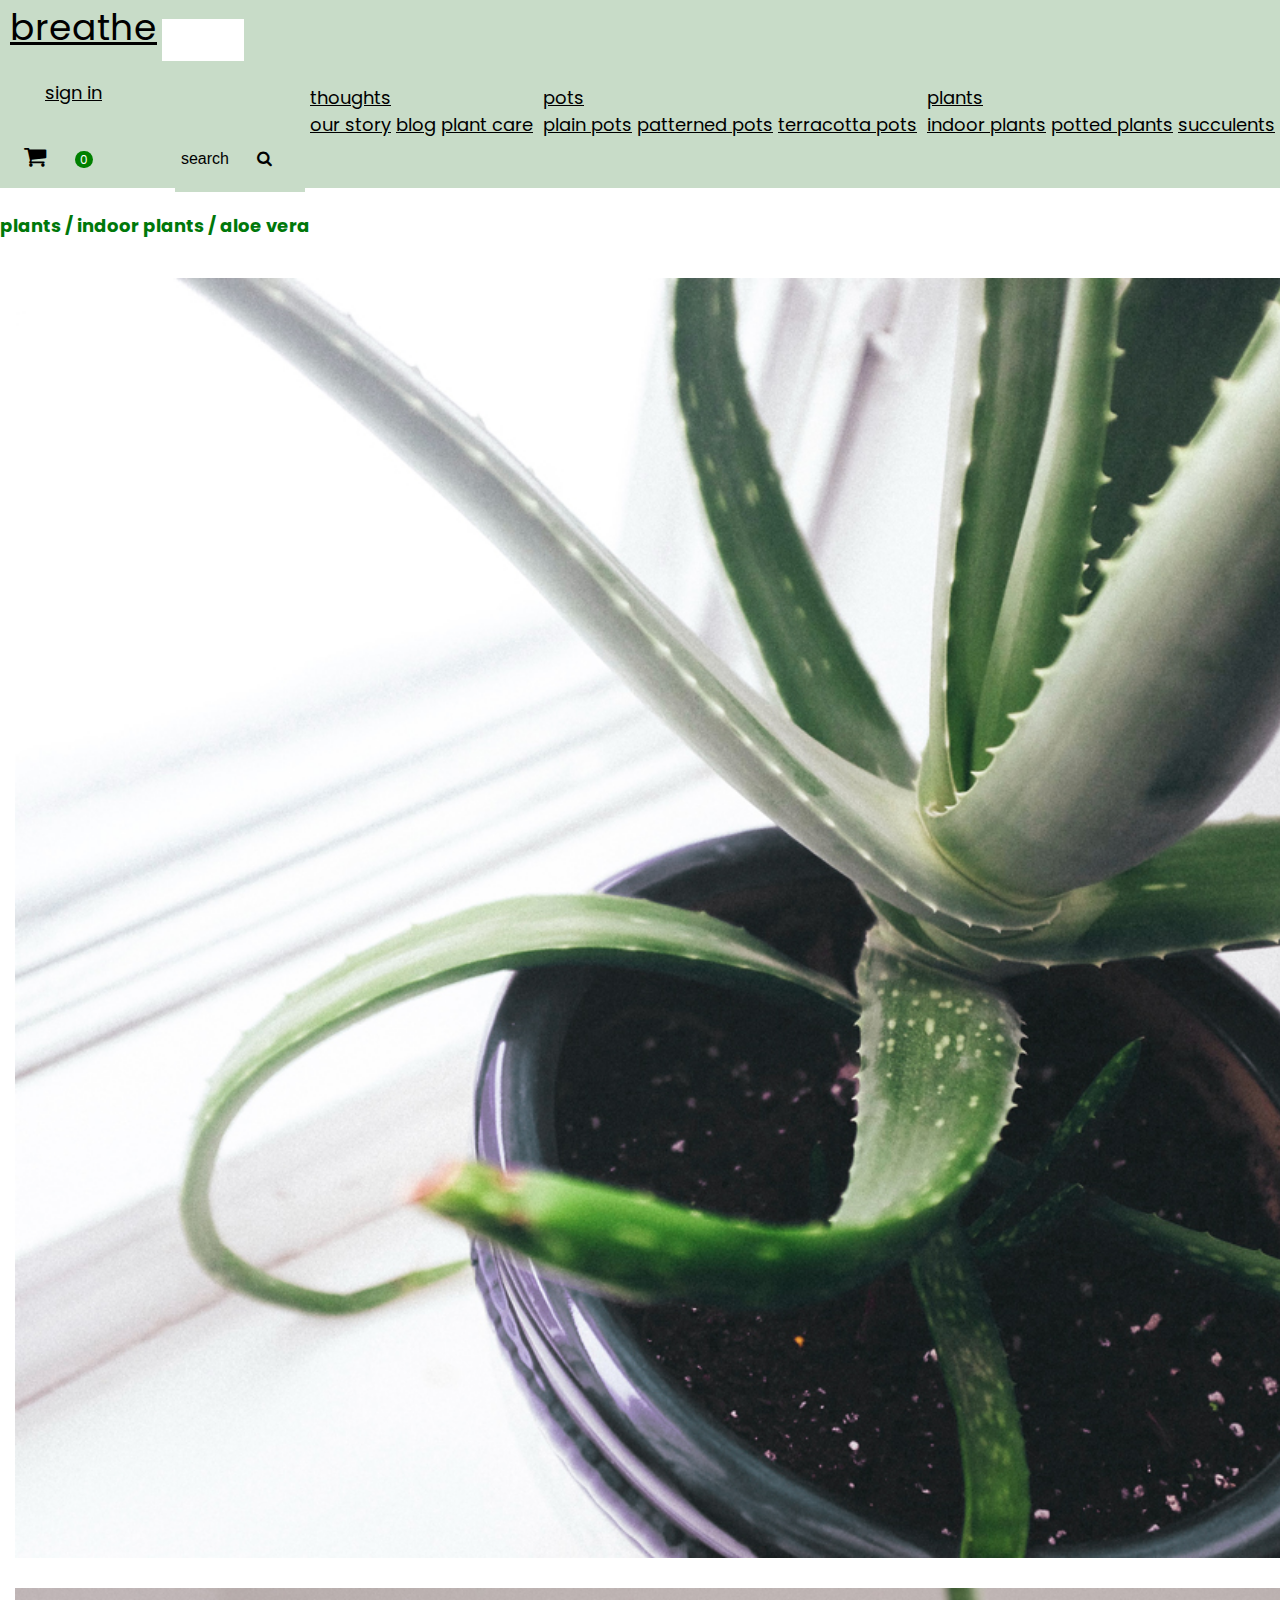
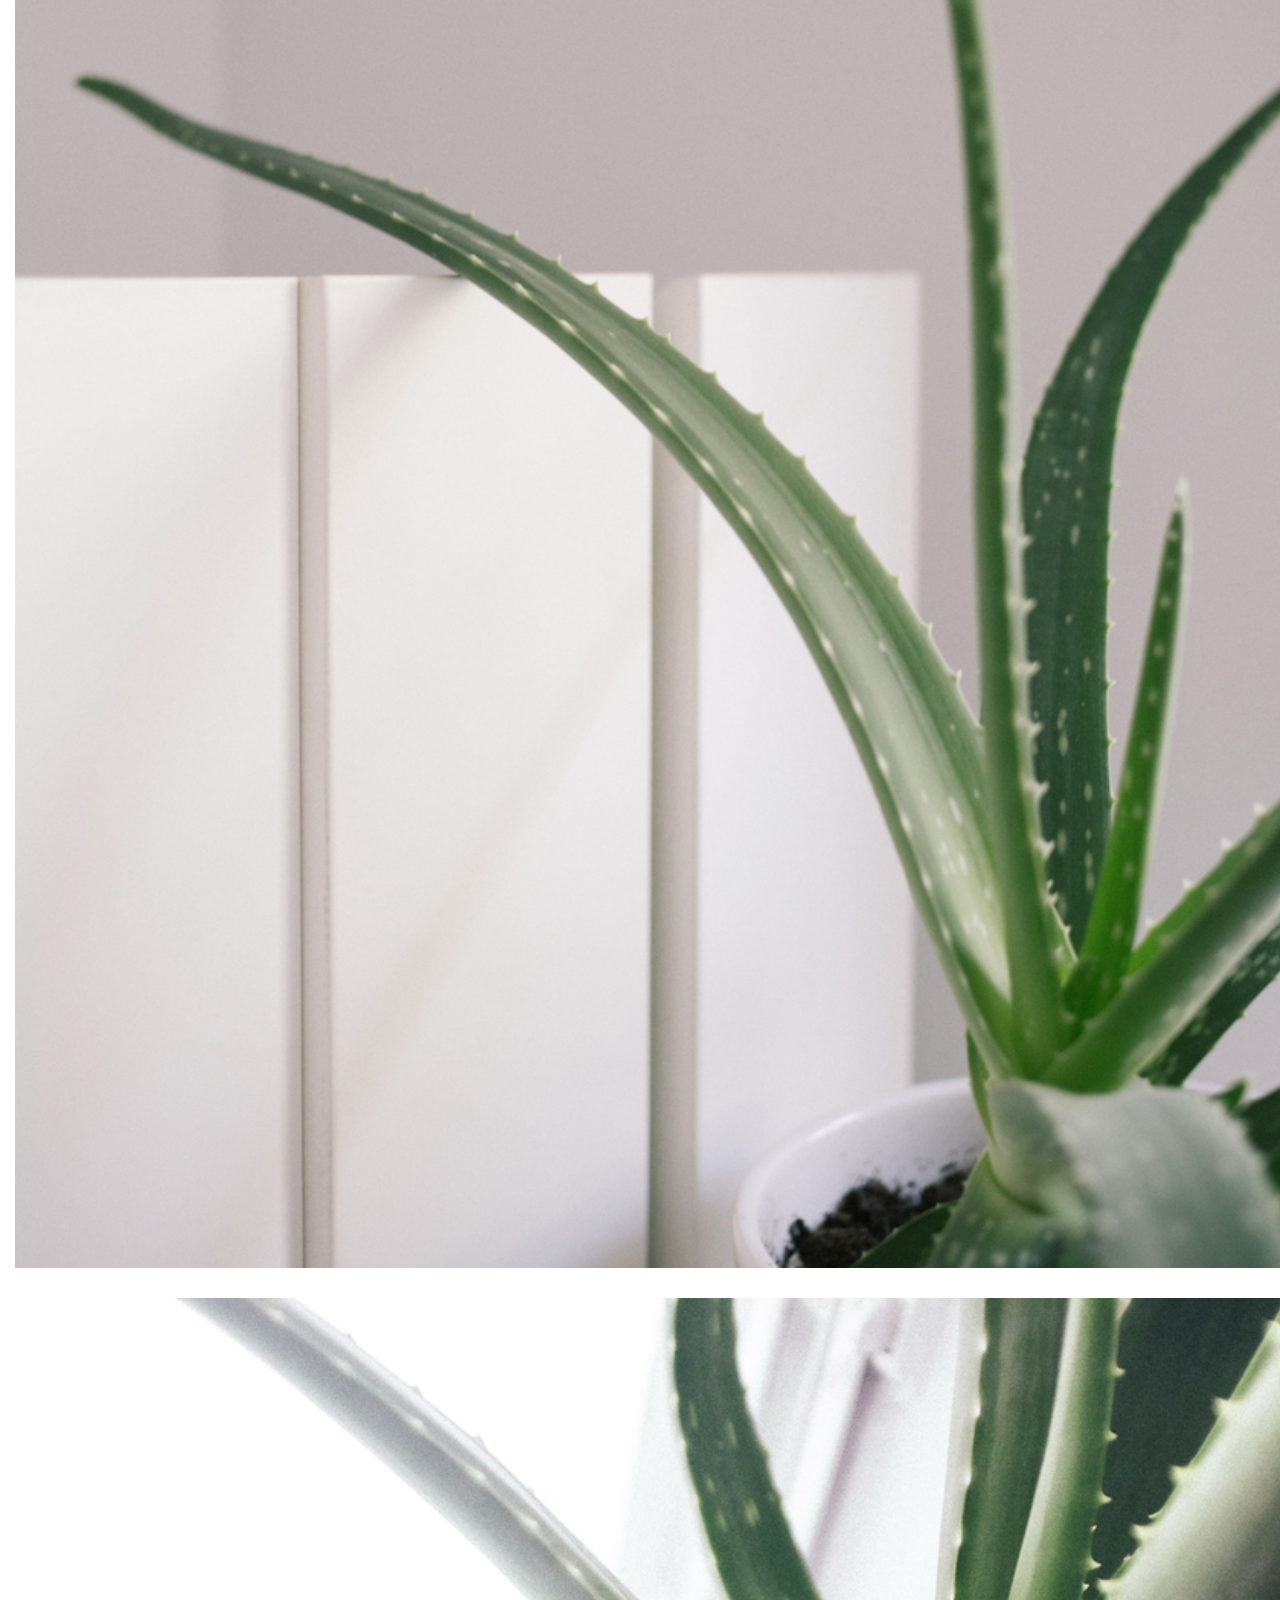
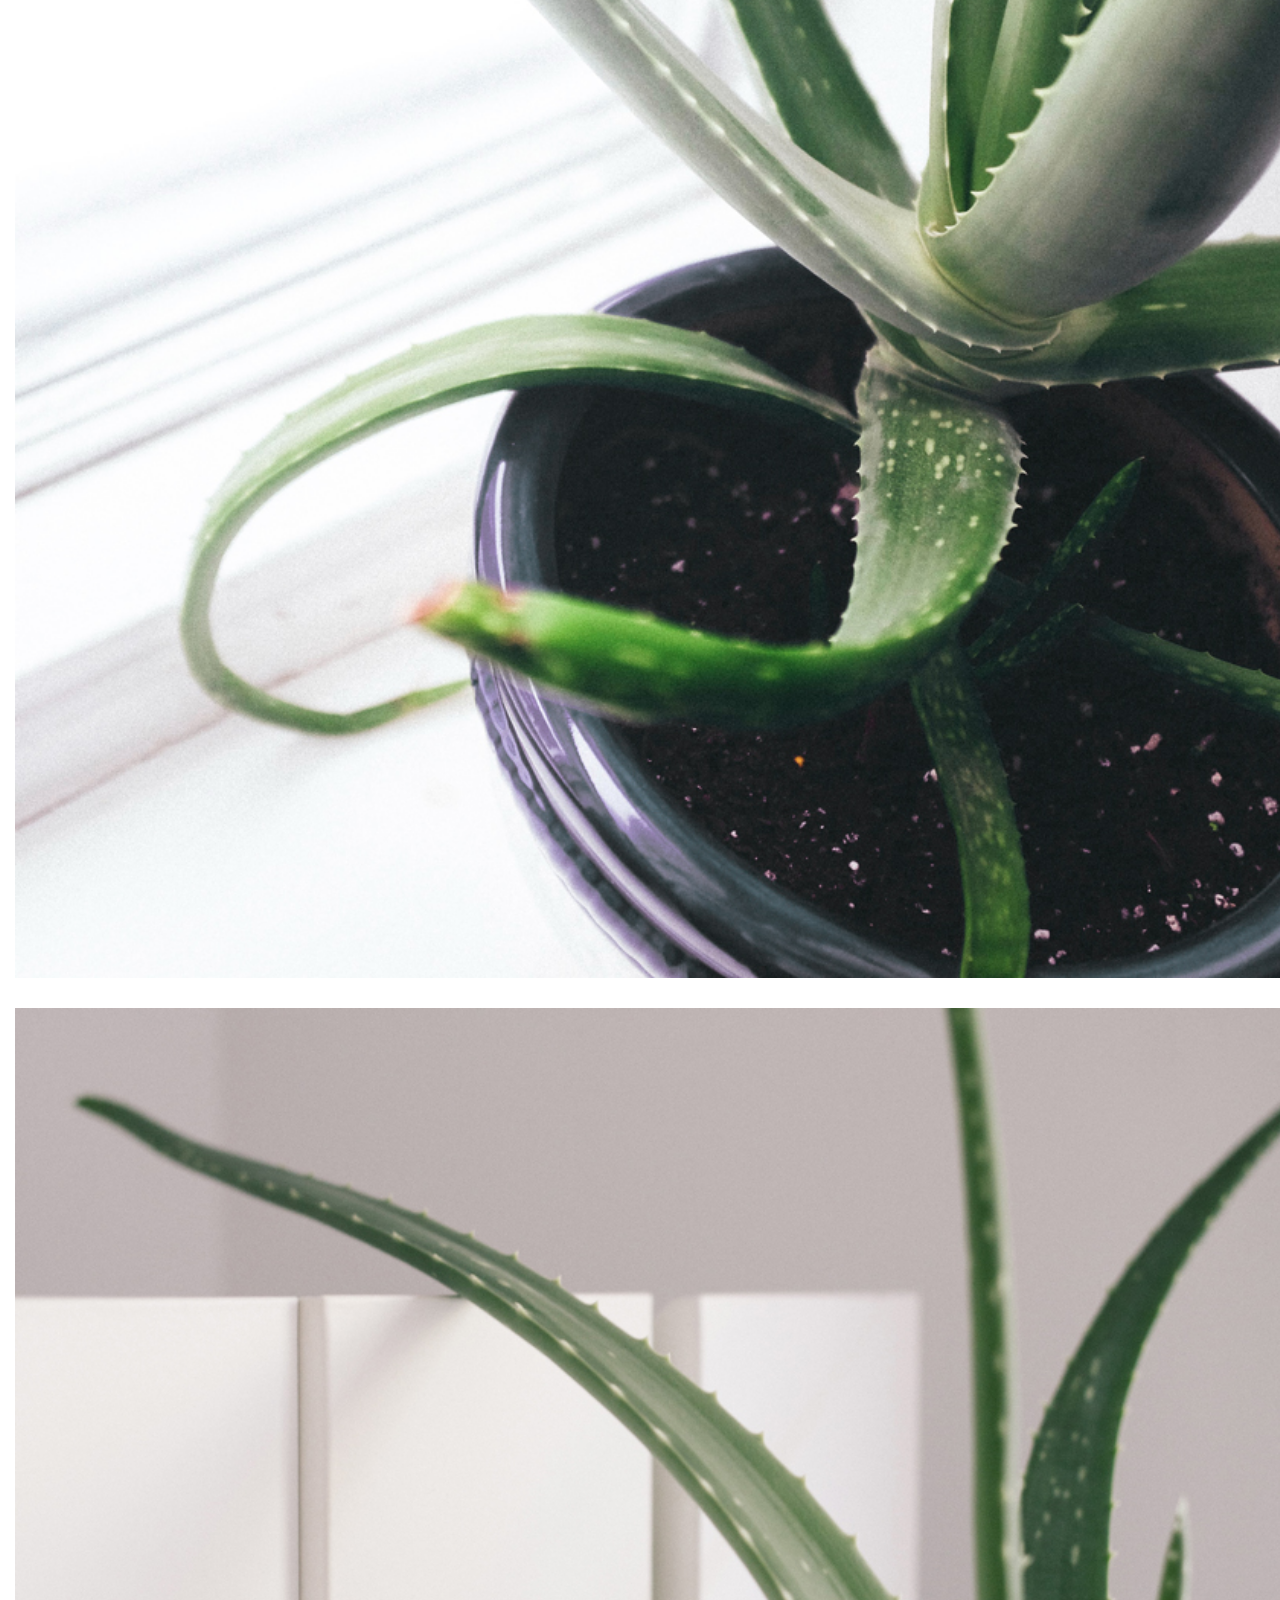
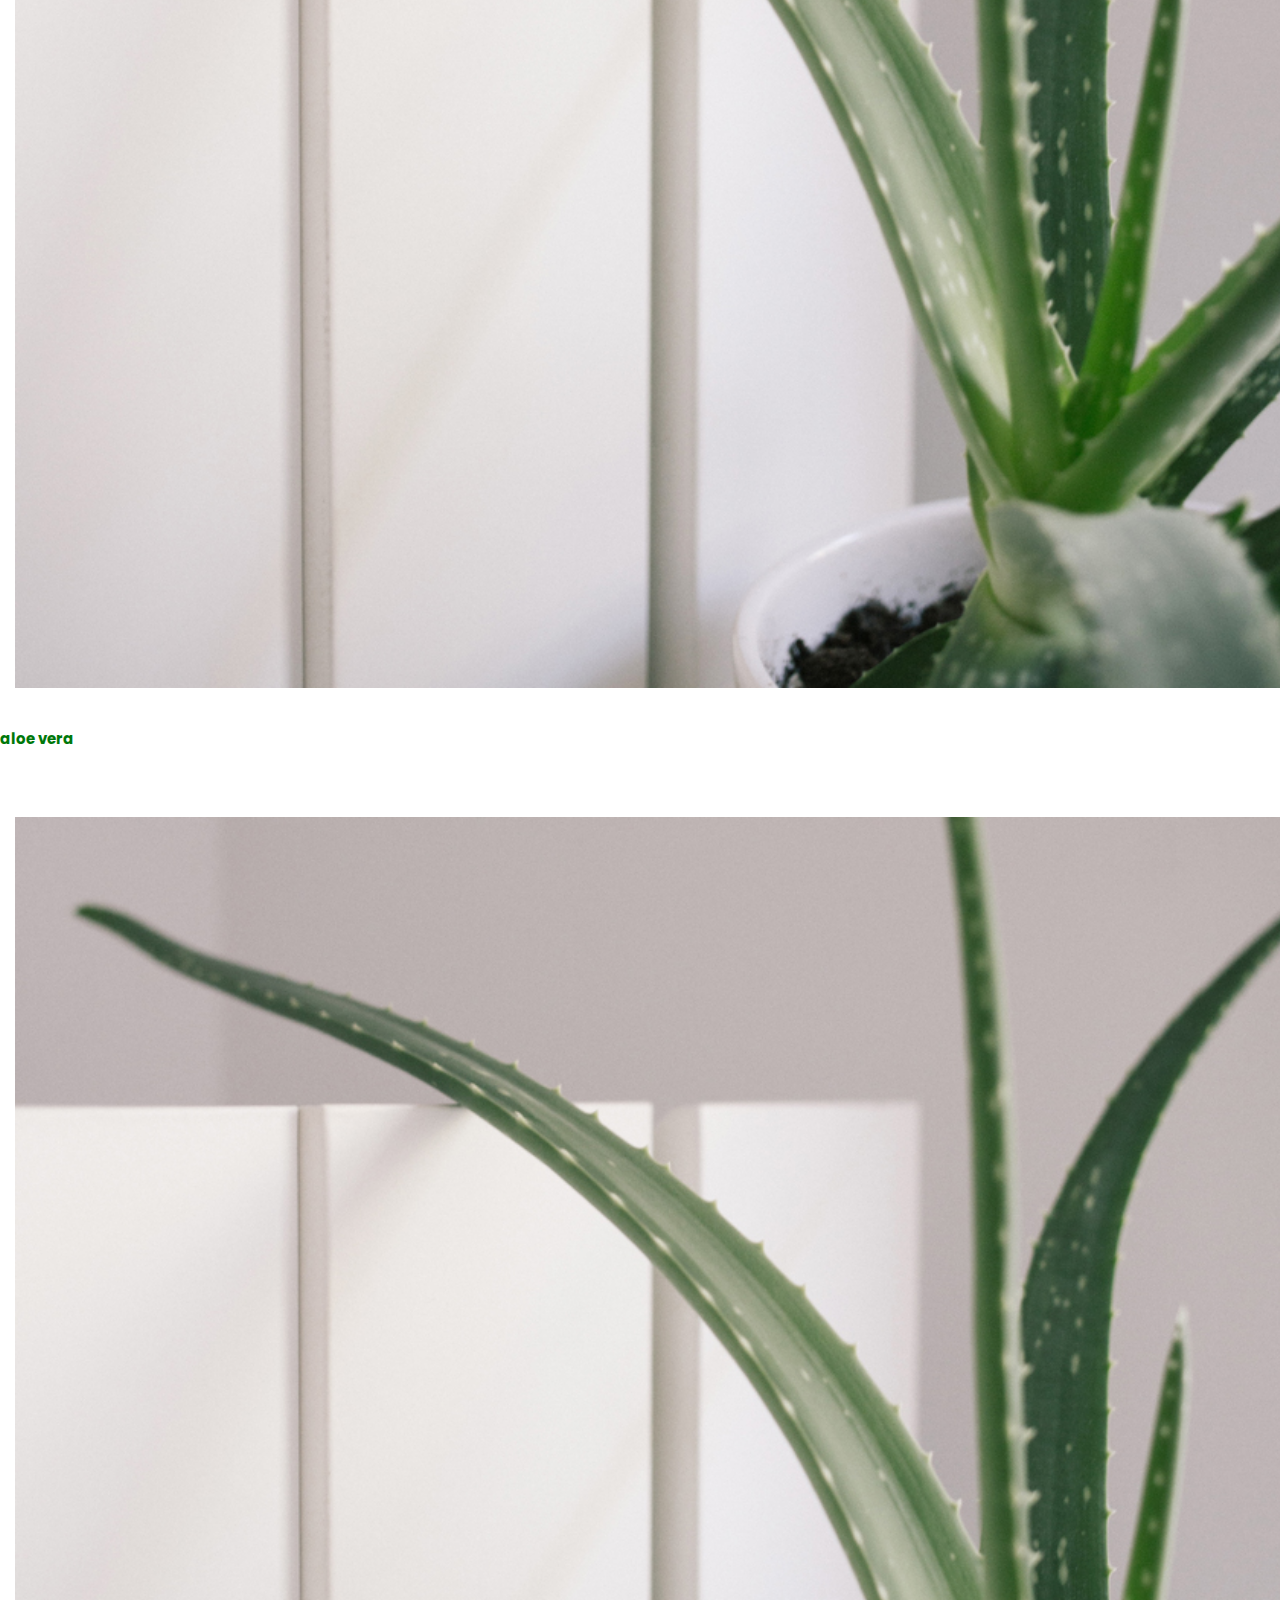
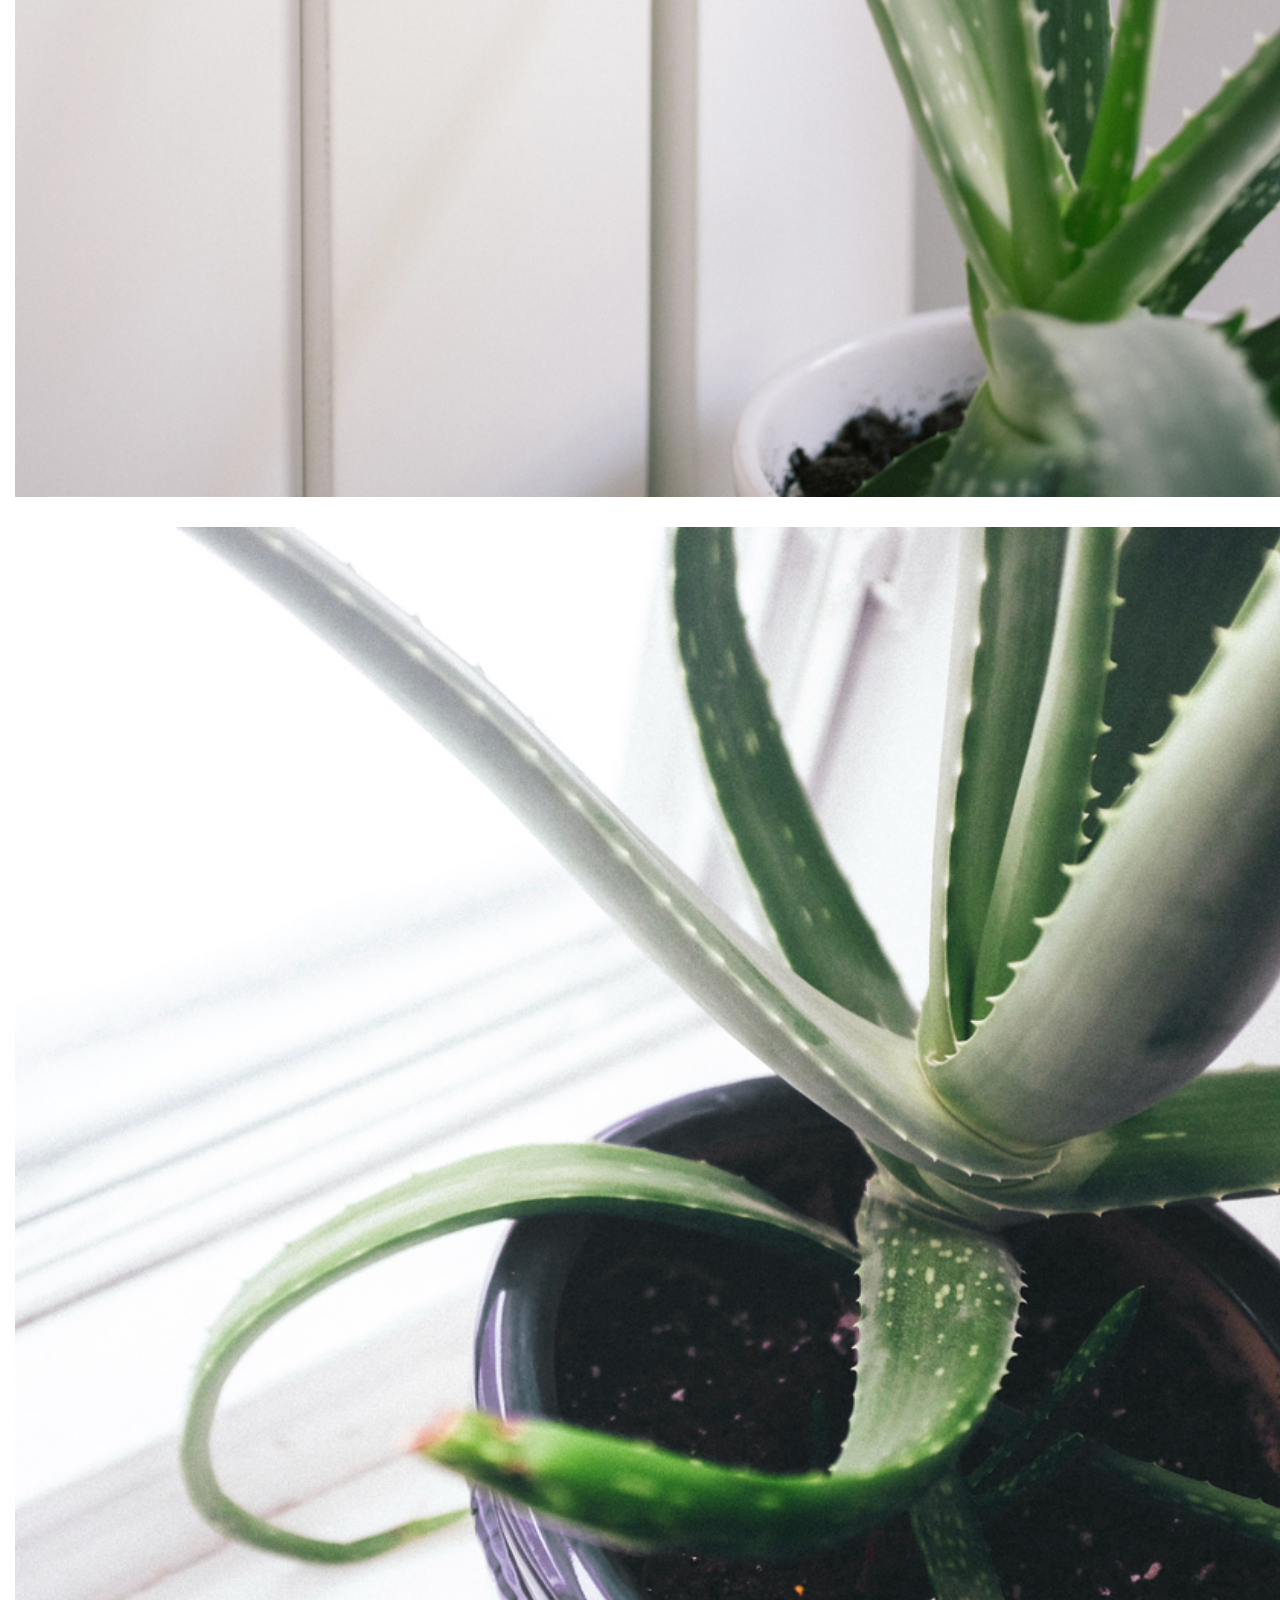
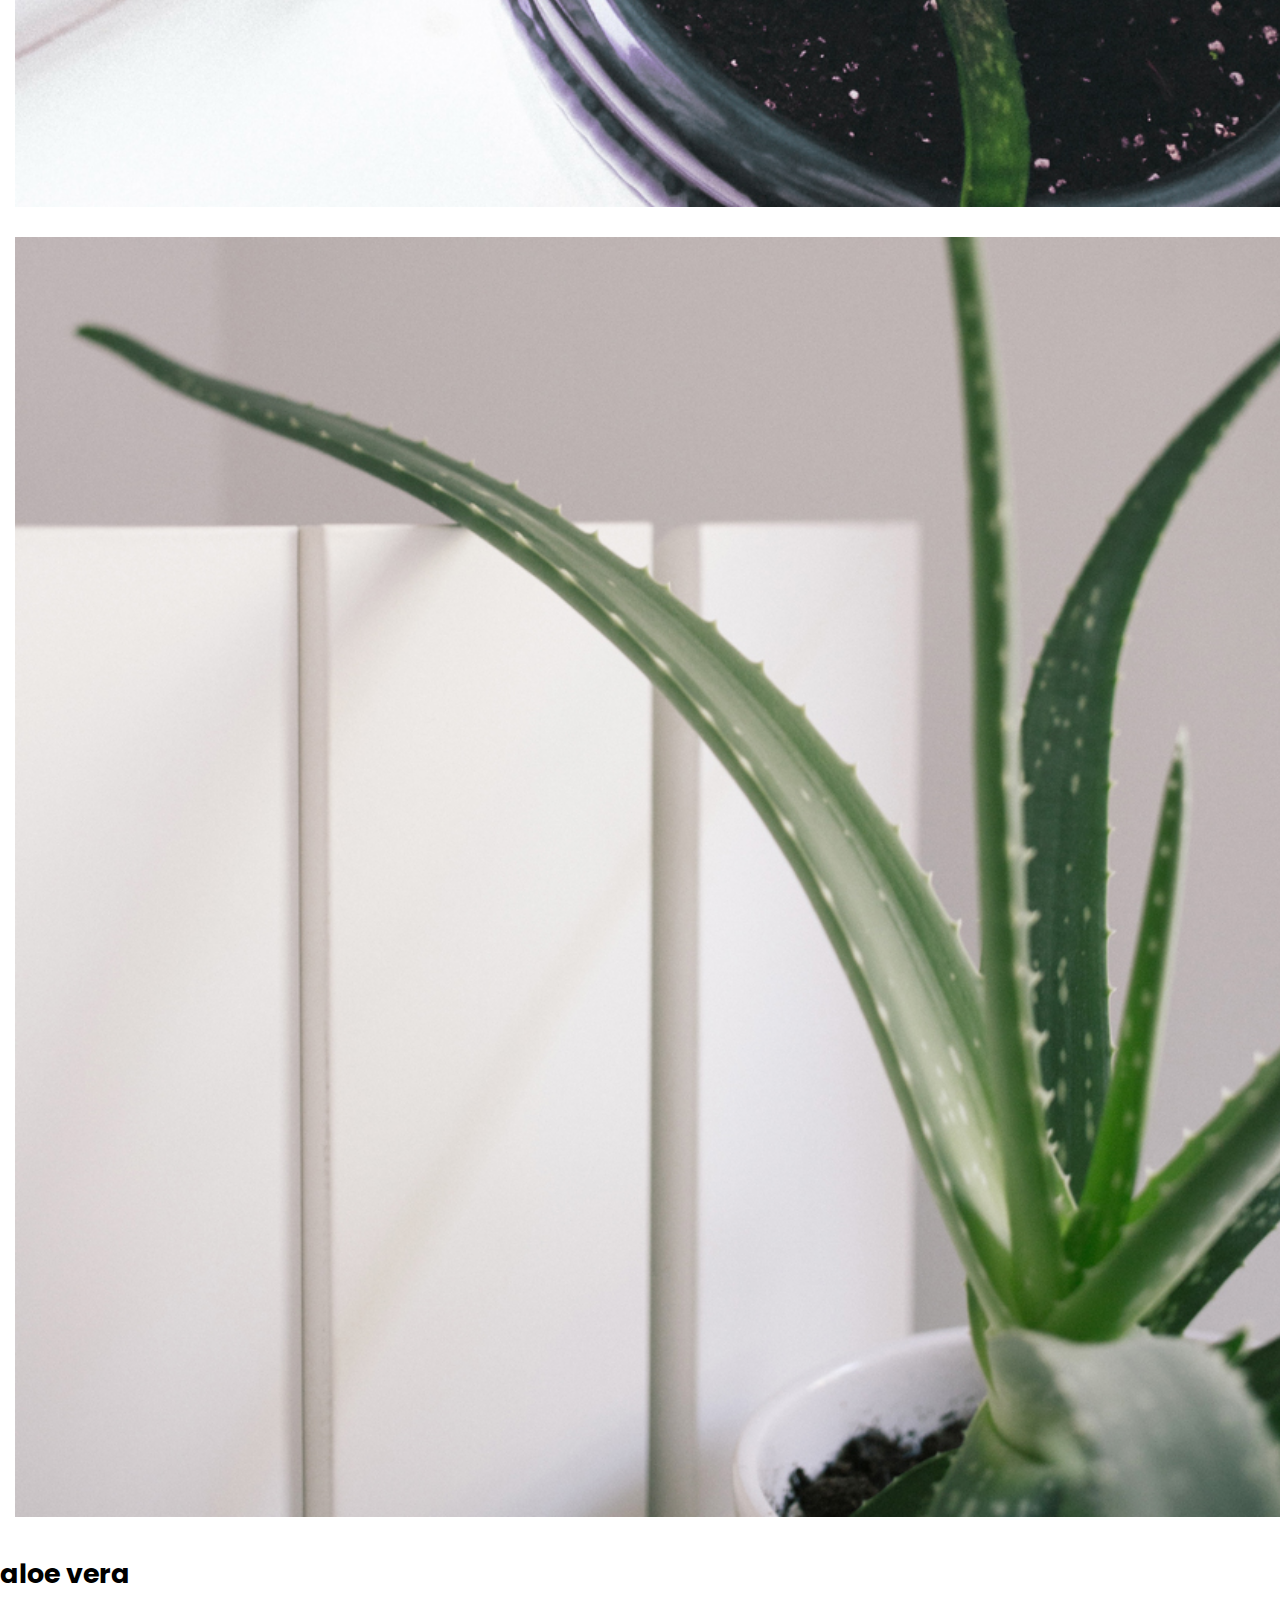
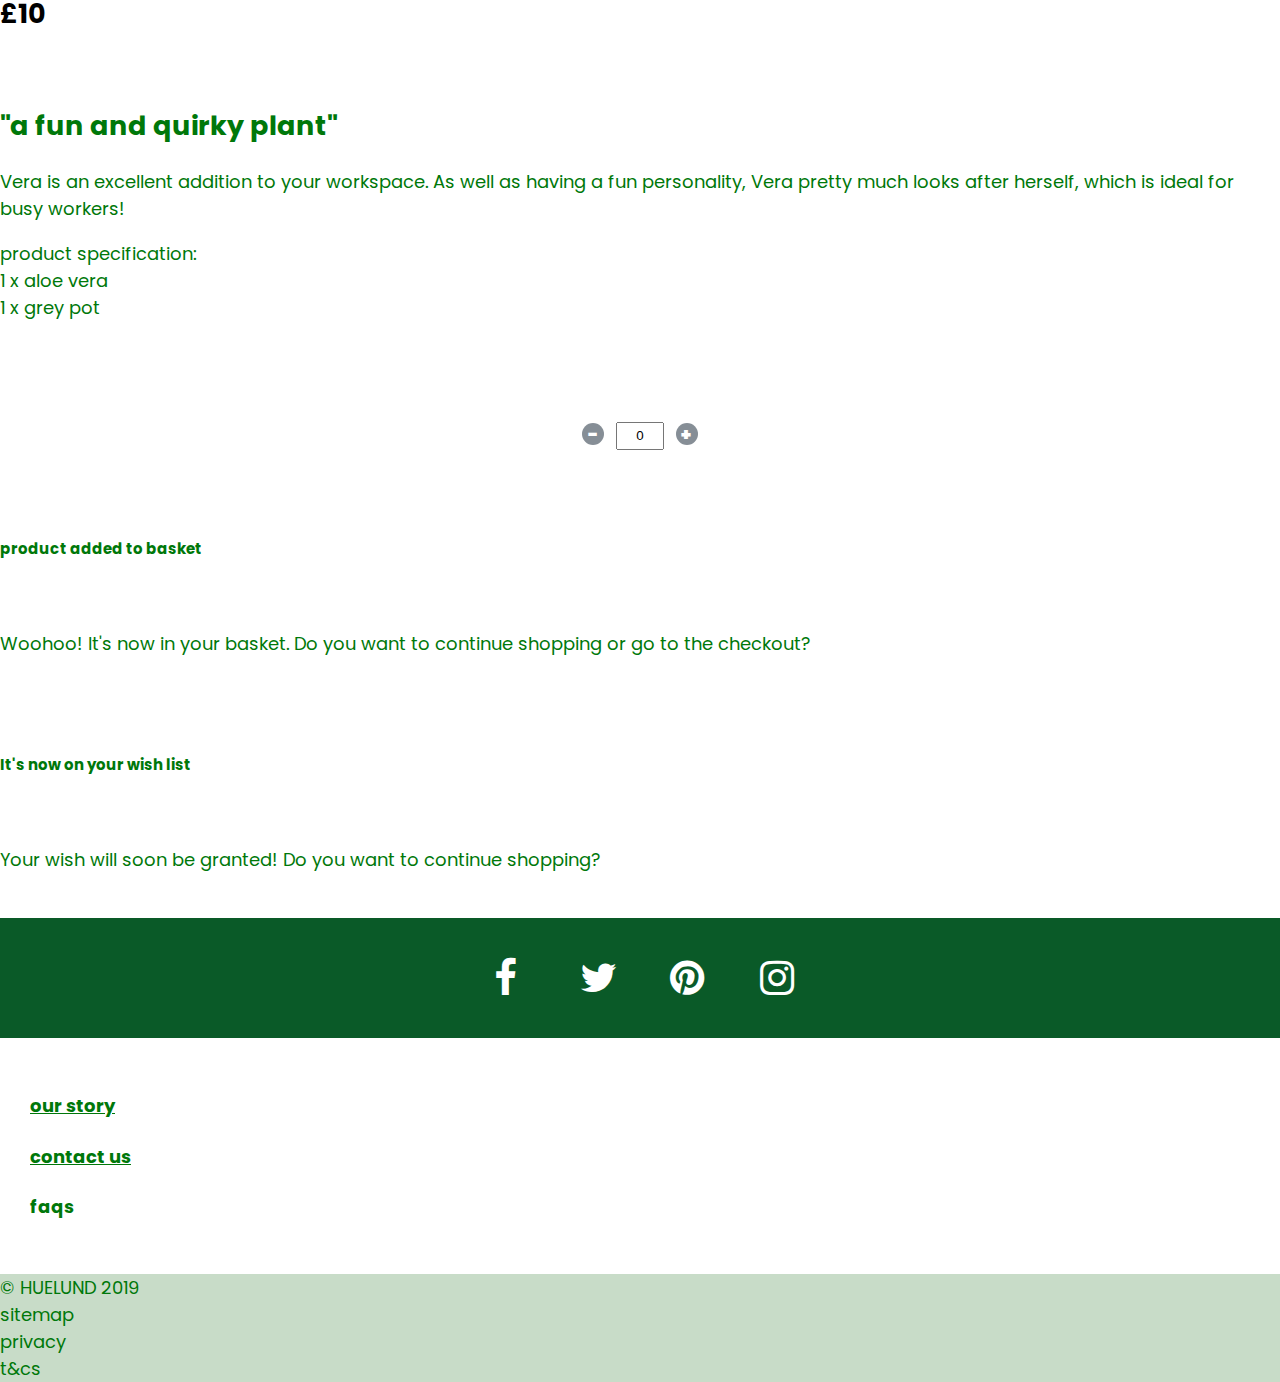
<file: product-page.html>
<!DOCTYPE html>
<html>
  <head>
    <title>Breathe Product Page</title>
    <link rel="stylesheet" href="https://stackpath.bootstrapcdn.com/bootstrap/4.4.0/css/bootstrap.min.css" integrity="sha384-SI27wrMjH3ZZ89r4o+fGIJtnzkAnFs3E4qz9DIYioCQ5l9Rd/7UAa8DHcaL8jkWt" crossorigin="anonymous">
      <link rel="stylesheet" type="text/css" href="styles/global.css">
      <link href='https://fonts.googleapis.com/css?family=Poppins' rel='stylesheet'>
    </head>
    <body>
      <nav class="navbar navbar-expand-lg sticky-top">
        <a class="navbar-brand navbar-brand-logo" href="./index.html">breathe</a>
        <button class="navbar-toggler" type="button" data-toggle="collapse" data-target="#navbarNavDropdown" aria-controls="navbarsExampleDefault" aria-expanded="false" aria-label="Toggle navigation">
          <i class="fa fa-bars"></i>
        </button>
        <div class="collapse navbar-collapse" id="navbarNavDropdown">
          <ul class="navbar-nav mr-auto">
            <li class="nav-item dropdown">
              <a class="nav-link dropdown-toggle" href="./catalogue-page.html" id="navbarDropdownMenuLink" role="button" data-toggle="dropdown" aria-haspopup="true" aria-expanded="false" >
            plants<span class="sr-only">(current)</span>
              </a>
                <div class="dropdown-menu" aria-labelledby="navbarDropdownMenuLink">
                  <a class="dropdown-item" href="./catalogue-page.html">indoor plants</a>
                  <a class="dropdown-item" href="./catalogue-page.html">potted plants</a>
                  <a class="dropdown-item" href="./catalogue-page.html">succulents</a>
                </div>
              </li>
              <li class="nav-item dropdown">
                <a class="nav-link dropdown-toggle" href="#" id="navbarDropdownMenuLink" role="button" data-toggle="dropdown" aria-haspopup="true" aria-expanded="false">
                  pots
                </a>
                <div class="dropdown-menu" aria-labelledby="navbarDropdownMenuLink">
                  <a class="dropdown-item" href="#">plain pots</a>
                  <a class="dropdown-item" href="#">patterned pots</a>
                  <a class="dropdown-item" href="#">terracotta pots</a>
                </div>
              </li>
              <li class="nav-item dropdown">
                <a class="nav-link dropdown-toggle" href="#" id="navbarDropdownMenuLink" role="button" data-toggle="dropdown" aria-haspopup="true" aria-expanded="false">
                  thoughts
                </a>
                <div class="dropdown-menu" aria-labelledby="navbarDropdownMenuLink">
                  <a class="dropdown-item" href="./about-page.html">our story</a>
                  <a class="dropdown-item" href="./about-page.html">blog</a>
                  <a class="dropdown-item" href="./about-page.html">plant care</a>
                </div>
              </li>
            <li class="nav-item">
              <a class="nav-link" href="#">sign in</a>
            </li>
            </ul>
            <div class="dropdown">
              <button onclick="myFunction()" class="dropbtn">search<i class="fa fa-search"></i></button>
              <div id="myDropdown" class="dropdown-content dropdown-menu dropdown-menu-right">
                <input type="text" placeholder="Search.." id="myInput" onkeyup="filterFunction()">
                <a href="./about-page.html">about us</a>
                <a href="./catalogue-page.html">indoor plants</a>
                <a href="./catalogue-page.html">succulents</a>
                <a href="./catalogue-page.html">cactus</a>
                <a href="./catalogue-page.html">spider plant</a>
                <a href="#support">faqs</a>
                <a href="./catalogue-page.html">plants and wellbeing</a>
                <a href="./about-page.html">contact us</a>
                <a href="#">pots</a>
                <a href="./about-page.html">thoughts</a>
                <a href="./index.html">home page</a>
                <a href="./catalogue-page.html">cheap plants</a>
                <a href="#">ceramic pots</a>
                <a href="#">terracotta pots</a>
                <a href="#">delivery</a>
                <a href="./catalogue-page.html">catalogue</a>
                <a href="#">sitemap</a>
              </div>
            </div>
              <i class="fa blacktext" style="font-size:24px">&#xf07a;</i>
                <span class='badge badge-warning' id='lblCartCount'> 0 </span>
        </div>
      </nav>

    <div class="m-5">
      <h4>plants / indoor plants / aloe vera</h4>
    </div>

    <div class="row m-5">
      <div class="col-sm-5 d-flex justify-content-center">
          <div class="row">
            <div class="col-12 d-flex justify-content-center">
              <a href="#" data-toggle="modal" data-target="#4pictureModal"><img src="images/Product-02b-Aloe-Vera.jpeg" alt="aloe_vera_1" width="100%"></a>
            </div>
            <div class="row m-2">
              <div class="col d-flex justify-content-center">
                <a href="#" data-toggle="modal" data-target="#4pictureModal"><img src="images/Product-02a-Aloe-Vera.jpeg" alt="aloe_vera_2" width="100%"></a>
                <a href="#" data-toggle="modal" data-target="#4pictureModal"><img src="images/Product-02b-Aloe-Vera.jpeg" alt="aloe_vera_1" width="100%"></a>
                <a href="#" data-toggle="modal" data-target="#4pictureModal"><img src="images/Product-02a-Aloe-Vera.jpeg" alt="aloe_vera_2" width="100%"></a>
              </div>
            </div>
          </div>
      </div>

      <div class="modal" id="4pictureModal" tabindex="-1" role="dialog">
        <div class="modal-dialog modal-lg" role="document">
          <div class="modal-content">
                <div class="modal-header">
                  <h5 class="modal-title">aloe vera</h5>
                  <button type="button" class="close" data-dismiss="modal" aria-label="Close">
                    <span aria-hidden="true">&times;</span>
                  </button>
                </div>
                <div class="modal-body">
                  <img src="images/Product-02a-Aloe-Vera.jpeg" alt="aloe_vera_2" width="100%">
                  <img src="images/Product-02b-Aloe-Vera.jpeg" alt="aloe_vera_1" width="100%">
                  <img src="images/Product-02a-Aloe-Vera.jpeg" alt="aloe_vera_2" width="100%">
                </div>
              </div>
          </div>
        </div>

        <div class="col-sm d-flex justify-content-center">
          <div class="row">
            <div class="col-sm-12 d-flex justify-content-left">
                <h2 id="producttitle">aloe vera <br>£10</h2>
            </div>
            <div class="row">
              <div class="col-sm-12 d-flex justify-content-left">
                <br><h2>"a fun and quirky plant"</h2>
              </div>
            </div>
              <div class="row">
                <div class="col-sm-12 d-flex justify-content-center text-justify">
                  <p>Vera is an excellent addition to your workspace. As well as having a fun personality, Vera pretty much looks after herself, which is ideal for busy workers!<p>
                  </div>
              <div class="row m-1">
                <div class="col-sm-12"
                  <p>product specification:<br>1 x aloe vera<br>1 x grey pot</p>
                </div>
              </div>
            </div>
          </div>
        </div>

          <div class="col-sm d-flex align-items-start">
              <div class="row">
                <div class="col-sm-12 d-flex flex-column">

                  <br><br><br>
                  <div style="margin-bottom:2em;text-align:center;">
                    <div class="change_qty minus cursor_hover">&#45;</div>
                    <input type="numeric" style="height:22px;width:40px;margin:0 .5em;text-align:center;" value="0">
                    <div class="change_qty plus cursor_hover">&#43;</div>
                  </div>

                  <div class="row d-flex justify-content-center">
                    <button type="button" class="btn btn-secondary" data-toggle="modal" data-target="#exampleModal">
                    add to basket
                    </button>
                  </div>

                  <div class="modal" id="exampleModal" tabindex="-1" role="dialog">
                    <div class="modal-dialog" role="document">
                      <div class="modal-content">
                        <div class="modal-header">
                          <h5 class="modal-title">product added to basket</h5>
                          <button type="button" class="close" data-dismiss="modal" aria-label="Close">
                            <span aria-hidden="true">&times;</span>
                          </button>
                        </div>
                        <div class="modal-body">
                          <p>Woohoo! It's now in your basket. Do you want to continue shopping or go to the checkout?</p>
                        </div>
                        <div class="modal-footer">
                          <button type="button" class="btn btn-secondary" data-dismiss="modal">close</button>
                          <button type="button" class="btn btn-secondary"><a href="./catalogue-page.html" class="invisiblelink">continue shopping</a></button>
                          <button type="button" class="btn btn-secondary">go to checkout</button>
                        </div>
                      </div>
                    </div>
                  </div>

                  <div class="row d-flex justify-content-center m-3">
                    <button type="button" class="btn btn-outline-secondary" data-toggle="modal" data-target="#Modal2">
                    add to wish list
                    </button>
                  </div>

                  <div class="modal" id="Modal2" tabindex="-1" role="dialog">
                    <div class="modal-dialog" role="document">
                      <div class="modal-content">
                        <div class="modal-header">
                          <h5 class="modal-title">It's now on your wish list</h5>
                          <button type="button" class="close" data-dismiss="modal" aria-label="Close">
                            <span aria-hidden="true">&times;</span>
                          </button>
                        </div>
                        <div class="modal-body">
                          <p>Your wish will soon be granted! Do you want to continue shopping?</p>
                        </div>
                        <div class="modal-footer">
                          <button type="button" class="btn btn-secondary" data-dismiss="modal">close</button>
                          <button type="button" class="btn btn-secondary"><a href="./catalogue-page.html" class="invisiblelink">continue shopping</a></button>
                        </div>
                      </div>
                    </div>
                  </div>
                </div>
              </div>
              </div>
          </div>
      </div>

  <div class="contrast d-flex justify-content-center" id="mediaicons">
    <link rel="stylesheet" href="https://cdnjs.cloudflare.com/ajax/libs/font-awesome/4.7.0/css/font-awesome.min.css">
      <a href="https://www.facebook.com" target="_blank" class="fa fa-facebook social-media-icon"></a>
      <a href="https://www.twitter.com" target="_blank" class="fa fa-twitter social-media-icon"></a>
      <a href="https://www.pinterest.com" target="_blank" class="fa fa-pinterest social-media-icon"></a>
      <a href="https://www.instagram.com" target="_blank" class="fa fa-instagram social-media-icon"></a>
  </div>

  <div class="d-flex justify-content-around" id="upperfooter">
    <h4>
      <a class="footer-links" href="./about-page.html"> our story </a>
    </h4>
    <h4>
      <a class="footer-links" href="./about-page.html"> contact us </a>
    </h4>
    <h4>faqs</h4>
  </div>

  <div class="footer d-flex">
    <div class="p-2 flex-grow-1 bd-highlight">&#169; HUELUND 2019</div>
    <div class="p-2 bd-highlight">sitemap</div>
    <div class="p-2 bd-highlight">privacy</div>
    <div class="p-2 bd-highlight">t&cs</div>
  </div>
  <script src="https://code.jquery.com/jquery-3.2.1.slim.min.js" integrity="sha384-KJ3o2DKtIkvYIK3UENzmM7KCkRr/rE9/Qpg6aAZGJwFDMVNA/GpGFF93hXpG5KkN" crossorigin="anonymous"></script>
  <script src="https://cdnjs.cloudflare.com/ajax/libs/popper.js/1.11.0/umd/popper.min.js" integrity="sha384-b/U6ypiBEHpOf/4+1nzFpr53nxSS+GLCkfwBdFNTxtclqqenISfwAzpKaMNFNmj4" crossorigin="anonymous"></script>
  <script src="https://maxcdn.bootstrapcdn.com/bootstrap/4.0.0-beta/js/bootstrap.min.js" integrity="sha384-h0AbiXch4ZDo7tp9hKZ4TsHbi047NrKGLO3SEJAg45jXxnGIfYzk4Si90RDIqNm1" crossorigin="anonymous"></script>
  <script type="text/javascript" src="scripts/script.js"></script>
</body>
</html>
</file>
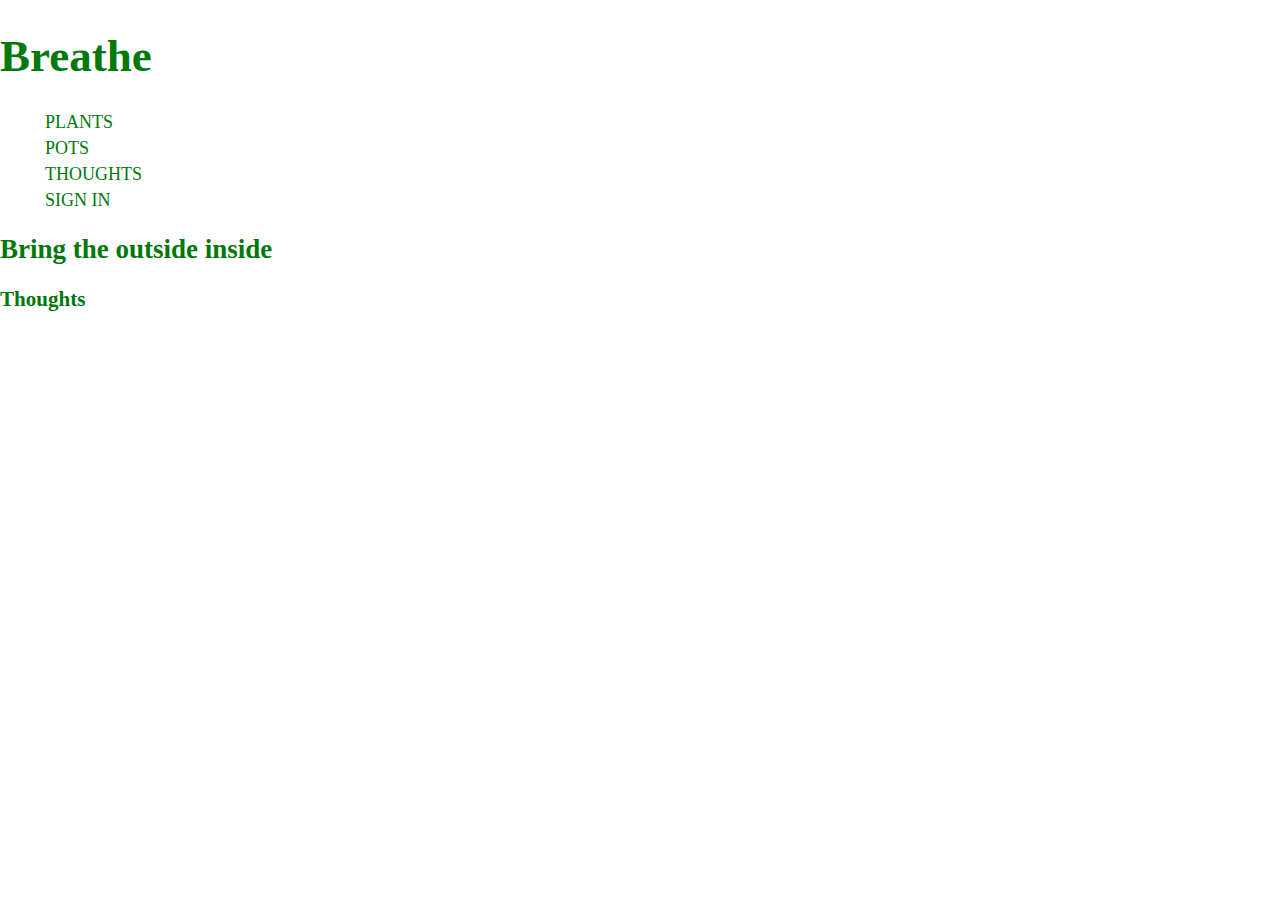
<file: thoughts-page.html>
<!DOCTYPE html>
<html>
  <head>
    <title>Breathe Thoughts Page</title>
    <link rel="stylesheet" type="text/css" href="styles/global.css">
    <!-- <link rel="stylesheet" type="text/css" href="styles/thoughts_page.css"> -->
  </head>
  <body>
    <h1>Breathe</h1>
      <ul>
        <li>PLANTS</li>
        <li>POTS</li>
        <li>THOUGHTS</li>
        <li>SIGN IN</li>
      </ul>
    <h2>Bring the outside inside</h2>
    <h3>Thoughts</h3>
  </body>
</html>
</file>
<file: styles/global.css>
body {
  color: rgb(0,120,10);
  font-family: 'Poppins';
  font-size: 18px;
  margin: 0px;
}
h1 {
  text-align: left;
  font-size: 2.5em;
}

h2 {
  font-size: 1.5em;
}
img {
  display: flex;
  padding: 15px;
  border-radius: 10px;
}
a {
  color: rgb(0,0,0)
}
a:hover {
  color: rgb(0,120,10)
}
.invisiblelink {
  text-decoration: none;
  color: white;
}

.invisiblelink:hover {
  color: white;
}

#producttitle {
  color: black;
}
li {
  margin: 5px;
}

ul {
  list-style: none;
}
button {
    font-size: 0px;
    border-width: 1px;
    text-decoration: none;
    border-style: none;
    background-color: white;
  }
  .newbuttons {
    width: 70px;
  }
  .fa {
    padding: 20px;
    font-size: 30px;
    width: 30px;
    text-align: center;
    text-decoration: none;
    border-radius: 50%;
  }
.social-media-icon {
  margin-left: 10px;
  margin-right: 10px;
}

.social-media-icon:hover {
  text-decoration: none;
}
  #mediaicons {
    font-size: 40px;
    color: white;

  }
  #upperfooter {
    padding: 30px;
  }
  div.contrast {
       background-color: rgb(10,90,40);
       color: rgb(10,255,15);
       display: flex;
       justify-content: center;
       align-items: center;
       padding: 20px;
  }
  .fa-facebook {
    color: white;
  }
  .fa-twitter {
    color: white;
  }
  .fa-pinterest {
    color: white;
  }
  .fa-instagram {
    color: white;
  }
div.footer {
  background-color: rgb(200,220,200)
}
nav.navbar {
  background-color: rgb(200,220,200)
}
.navbar-brand {
  font-size: 2em;
}

.plus-minus-input {
  -webkit-align-items: center;
      -ms-flex-align: center;
          align-items: center;

}

.plus-minus-input .input-group-field {
  text-align: center;
  margin-left: 0.2rem;
  margin-right: 0.2rem;
  padding: 0.1rem;
  width: 15%;
}

.plus-minus-input .input-group-field::-webkit-inner-spin-button,
.plus-minus-input .input-group-field ::-webkit-outer-spin-button {
  -webkit-appearance: none;
          appearance: none;
}


.imgswap {
       width: 100%;
       height: 100%;
       position: relative;
       display: inline-block;
   }
   .imgswap .img-top {
       display: none;
       position: absolute;
       top: 0;
       left: 0;
       z-index: 99;
       width: 100%;
       height: 100%;
   }
   .imgswap:hover .img-top {
       display: inline;
   }


   .textcarousel1 {
     color: white;
     font-size: 2em;
     text-align: center;
     bottom: 80%;
     text-shadow: 2px 2px 8px rgb(50,50,50);
   }

   .nav-link {
     padding: 0px;
   }

   .nav-link-shopping {
     padding-right: 10px;
   }

   .navbar-brand-logo {
     padding-left: 10px;
   }

   .blacktext {
     color: black;
   }

.footer-links {
  color: rgb(0,120,10);
}

.dropbtn {
  background-color: rgb(200,220,200);
  color: black;
  padding: 6px;
  font-size: 16px;
  border: none;
  cursor: pointer;
}

.dropbtn:hover, .dropbtn:focus {
  color: green;
}

#myInput {
  box-sizing: border-box;
  background-image: url('searchicon.png');
  background-position: 14px 12px;
  background-repeat: no-repeat;
  font-size: 16px;
  padding: 14px 20px 12px 45px;
  border: none;
  border-bottom: 1px solid #ddd;
}

#myInput:focus {
  outline: 3px solid #ddd;
}

.dropdown {
  position: relative;
  display: inline-block;
  float: right;
}

.dropdown-content {
  display: none;
  font-size: 14px;
  position: absolute;
  background-color: #f6f6f6;
  min-width: 230px;
  overflow: auto;
  border: 1px solid #ddd;
  z-index: 1;
}

.dropdown-content a {
  color: black;
  padding: 12px 16px;
  text-decoration: none;
  display: block;
}

.show {display: block;}


.textareainput {
  width: 100%;
  margin: 8px 0;
  padding: 5px;
}

.badge {
  padding-left: 9px;
  padding-right: 9px;
  -webkit-border-radius: 9px;
  -moz-border-radius: 9px;
  border-radius: 9px;
}

.label-warning[href],
.badge-warning[href] {
  background-color: #c67605;
}
#lblCartCount {
    font-size: 12px;
    font-family: 'Poppins';
    background: green;
    color: #fff;
    padding: 0 5px;
    vertical-align: middle;
}

.change_qty{
    display:inline-block;
    font-family: 'Poppins';
    color:#fff;
    background:#868e96;
    width:22px;
    height:22px;
    border-radius:50%;
    font-weight:900;
    line-height:22px;
    align-items: center;
}
.cursor_hover{
    cursor: hand;
    cursor: pointer;
}
</file>
<file: styles/about_page.css>
body {}
  h3 {
    text-align:
  }

#vine_image {
  width: 100%;
</file>
